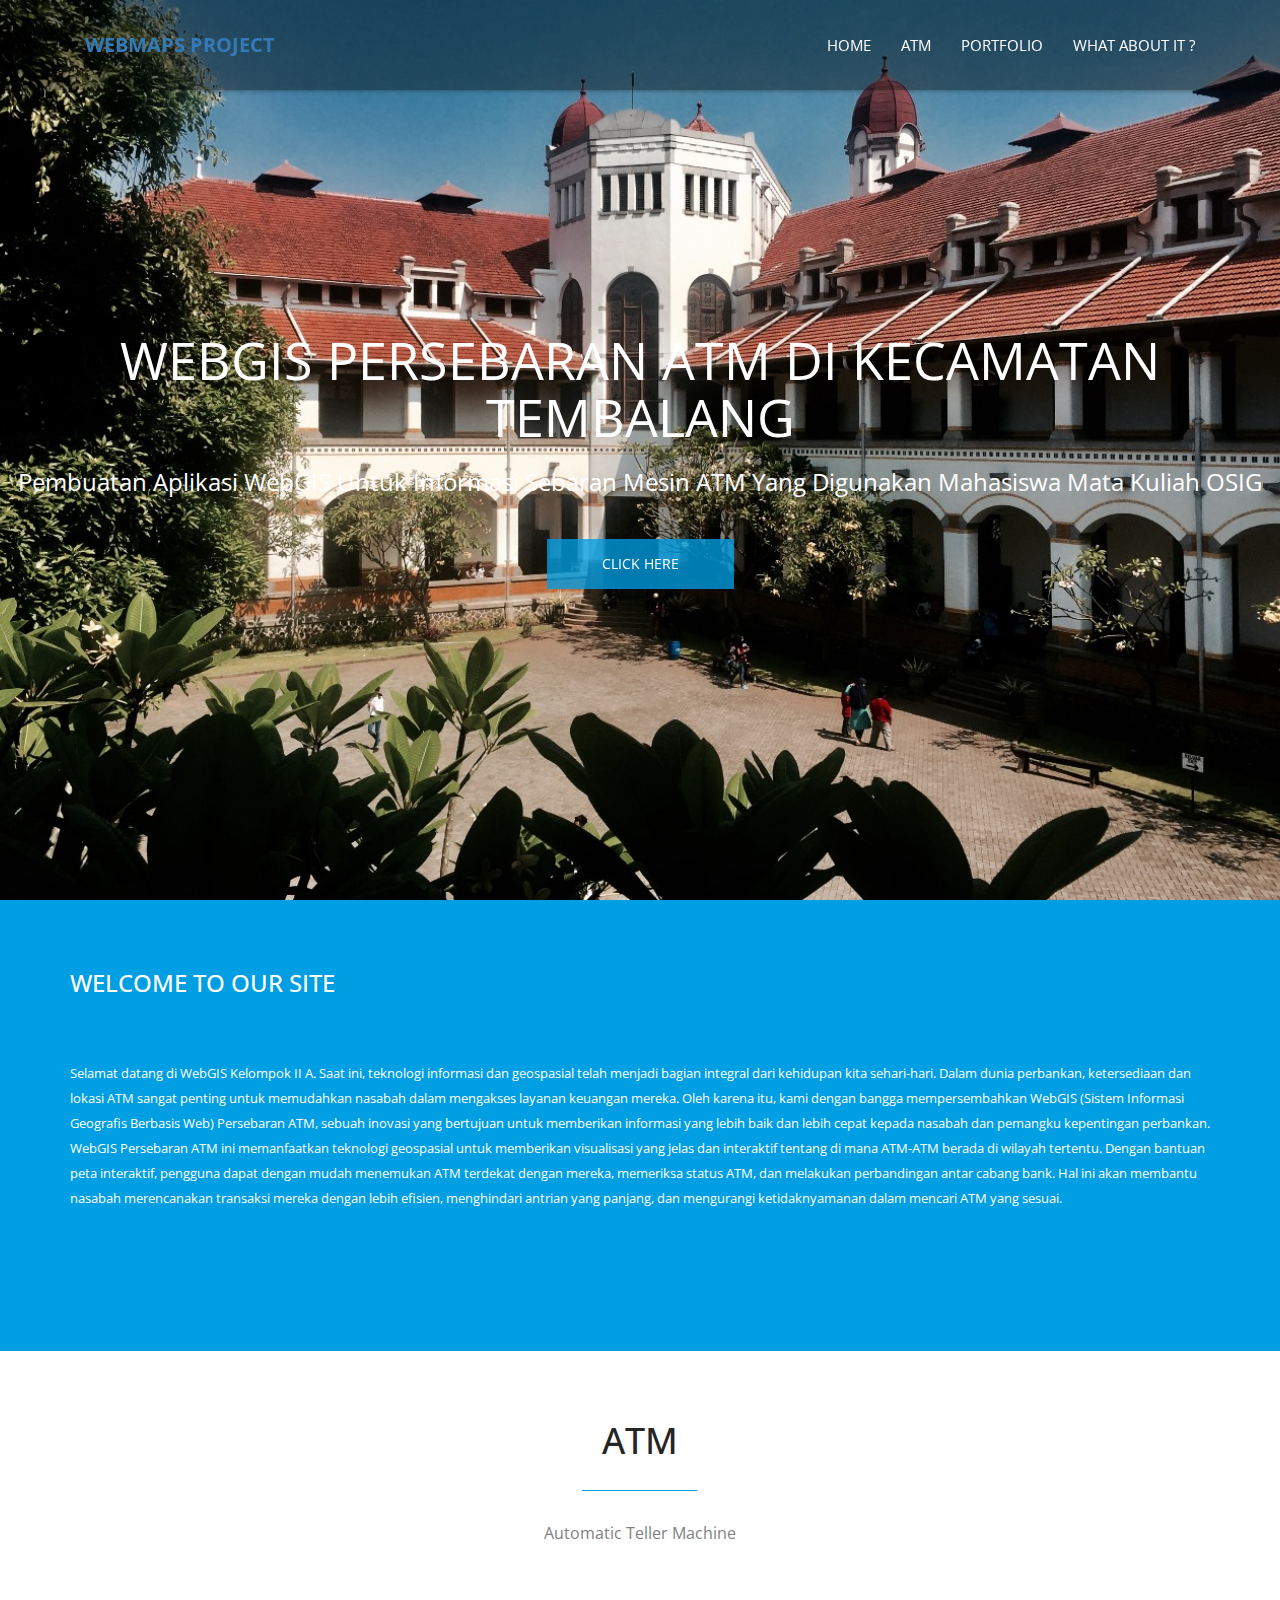
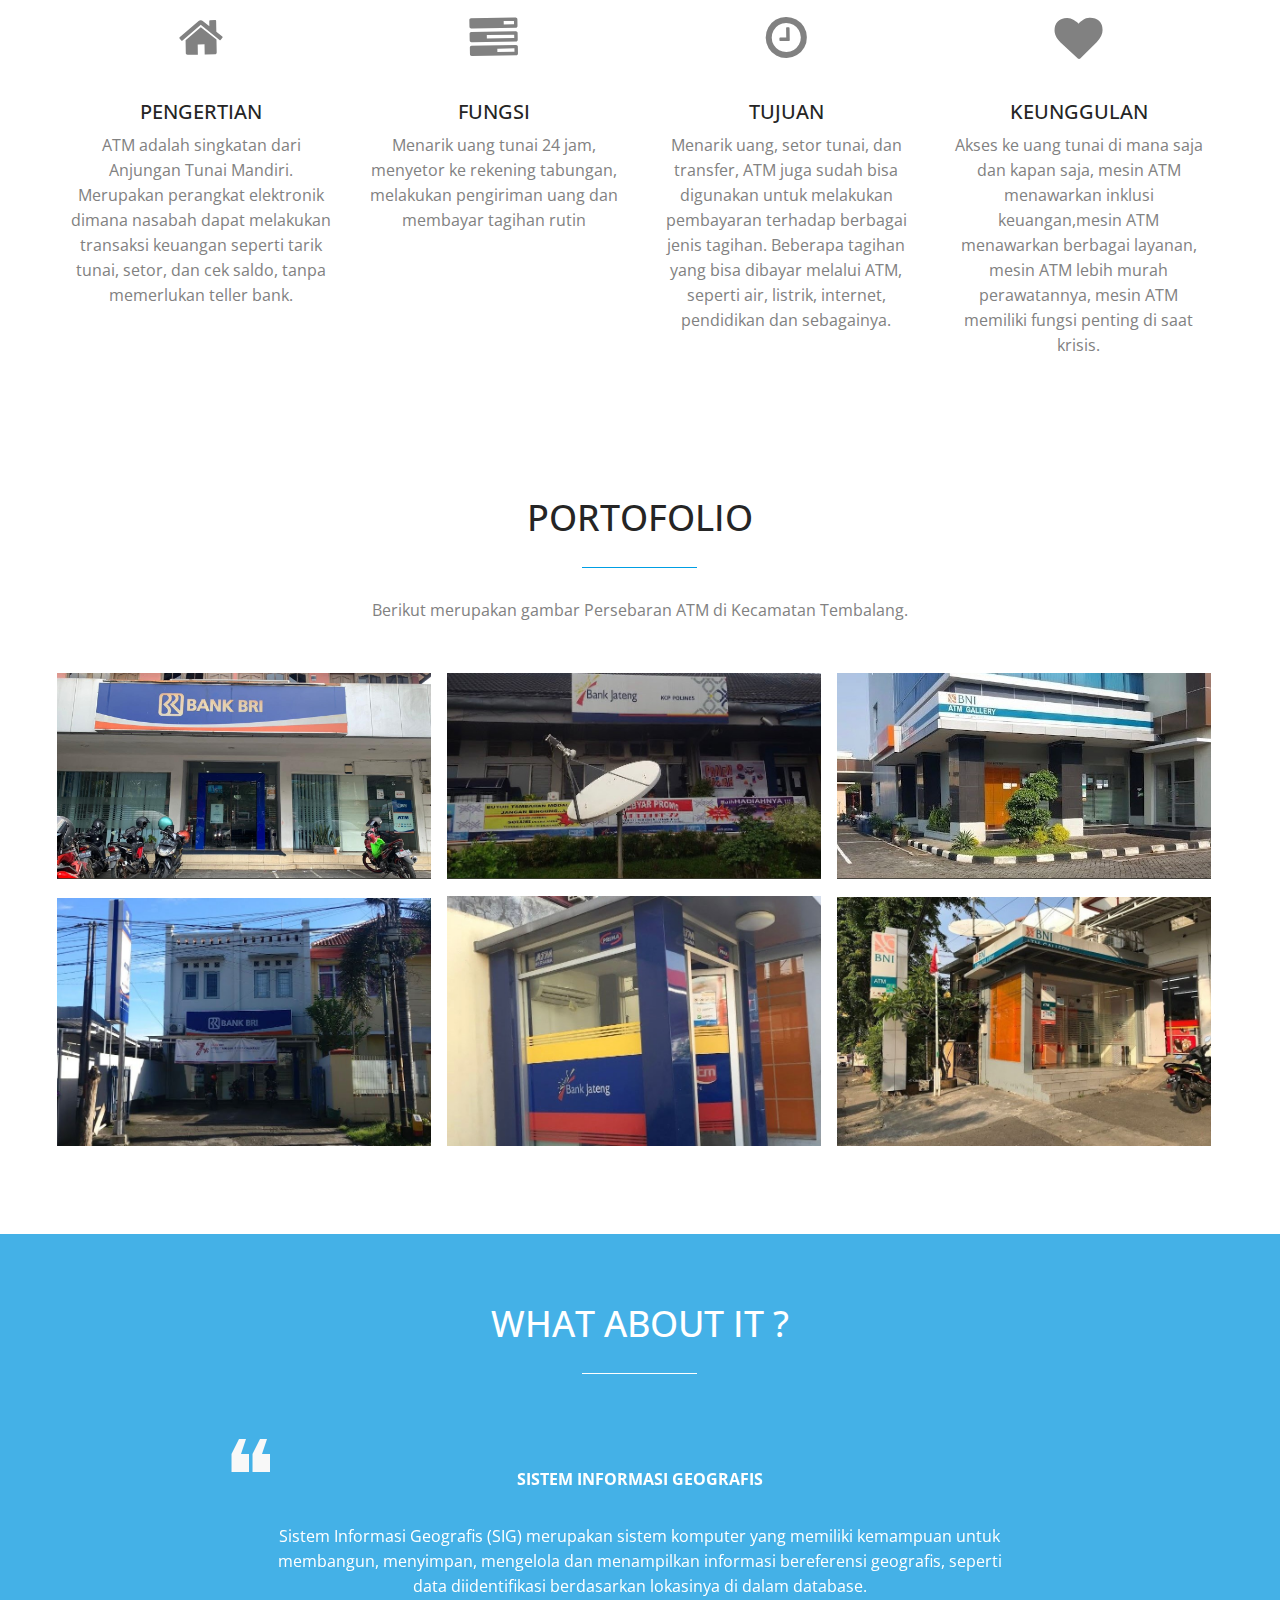
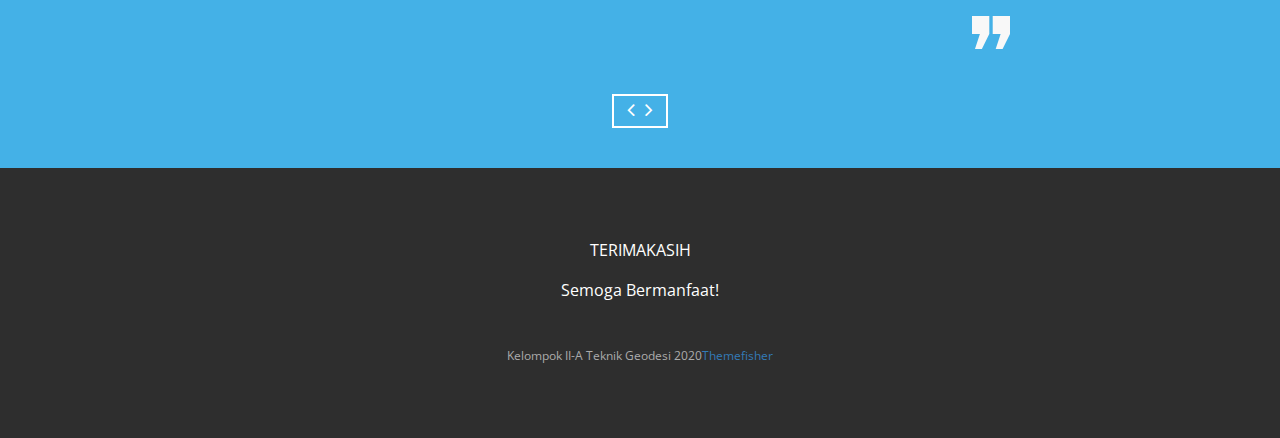
<file: landingpage/index.html>
<!DOCTYPE html>
<!--[if lt IE 7]>      <html lang="en" class="no-js lt-ie9 lt-ie8 lt-ie7"> <![endif]-->
<!--[if IE 7]>         <html lang="en" class="no-js lt-ie9 lt-ie8"> <![endif]-->
<!--[if IE 8]>         <html lang="en" class="no-js lt-ie9"> <![endif]-->
<!--[if gt IE 8]><!--> <html lang="en" class="no-js"> <!--<![endif]-->
    <head>
    	<!-- meta character set -->
        <meta charset="utf-8">
		<!-- Always force latest IE rendering engine or request Chrome Frame -->
        <meta http-equiv="X-UA-Compatible" content="IE=edge,chrome=1">
        <title>Blue One Page HTML Template</title>		
		<!-- Meta Description -->
        <meta name="description" content="Blue One Page Creative HTML5 Template">
        <meta name="keywords" content="one page, single page, onepage, responsive, parallax, creative, business, html5, css3, css3 animation">
        <meta name="author" content="Muhammad Morshed">
		
		<!-- Mobile Specific Meta -->
        <meta name="viewport" content="width=device-width, initial-scale=1">
		
		<!-- CSS
		================================================== -->
		
		<link href='http://fonts.googleapis.com/css?family=Open+Sans:400,300,700' rel='stylesheet' type='text/css'>
		
		<!-- Fontawesome Icon font -->
        <link rel="stylesheet" href="css/font-awesome.min.css">
		<!-- bootstrap.min -->
        <link rel="stylesheet" href="css/jquery.fancybox.css">
		<!-- bootstrap.min -->
        <link rel="stylesheet" href="css/bootstrap.min.css">
		<!-- bootstrap.min -->
        <link rel="stylesheet" href="css/owl.carousel.css">
		<!-- bootstrap.min -->
        <link rel="stylesheet" href="css/slit-slider.css">
		<!-- bootstrap.min -->
        <link rel="stylesheet" href="css/animate.css">
		<!-- Main Stylesheet -->
        <link rel="stylesheet" href="css/main.css">

		<!-- Modernizer Script for old Browsers -->
        <script src="js/modernizr-2.6.2.min.js"></script>

    </head>
	
    <body id="body">

		<!-- preloader -->
		<div id="preloader">
            <div class="loder-box">
            	<div class="battery"></div>
            </div>
		</div>
		<!-- end preloader -->

        <!--
        Fixed Navigation
        ==================================== -->
        <header id="navigation" class="navbar-inverse navbar-fixed-top animated-header">
            <div class="container">
                <div class="navbar-header">
                    <!-- responsive nav button -->
					<button type="button" class="navbar-toggle" data-toggle="collapse" data-target=".navbar-collapse">
						<span class="sr-only">Toggle navigation</span>
						<span class="icon-bar"></span>
						<span class="icon-bar"></span>
						<span class="icon-bar"></span>
                    </button>
					<!-- /responsive nav button -->
					
					<!-- logo -->
					<h1 class="navbar-brand">
						<a href="#body">WEBMAPS PROJECT</a>
					</h1>
					<!-- /logo -->
                </div>

				<!-- main nav -->
                <nav class="collapse navbar-collapse navbar-right" role="navigation">
                    <ul id="nav" class="nav navbar-nav">
                        <li><a href="#body">Home</a></li>
                        <li><a href="#service">ATM</a></li>
                        <li><a href="#portfolio">portfolio</a></li>
                        <li><a href="#testimonials">What About It ?</a></li>
                    </ul>
                </nav>
				<!-- /main nav -->
				
            </div>
        </header>
        <!--
        End Fixed Navigation
        ==================================== -->
		
		<main class="site-content" role="main">
		
        <!--
        Home Slider
        ==================================== -->
		
		<section id="home-slider">
            <div id="slider" class="sl-slider-wrapper">

				<div class="sl-slider">
				
					<div class="sl-slide" data-orientation="horizontal" data-slice1-rotation="-25" data-slice2-rotation="-25" data-slice1-scale="2" data-slice2-scale="2">

						<div class="bg-img bg-img-1"></div>

						<div class="slide-caption">
                            <div class="caption-content">
                                <h2 class="animated fadeInDown">WEBGIS PERSEBARAN ATM DI KECAMATAN TEMBALANG</h2>
                                <span class="animated fadeInDown">Pembuatan Aplikasi WebGIS untuk informasi sebaran mesin ATM yang digunakan mahasiswa Mata Kuliah OSIG</span>
                                <a href="../leaflet_app/index.html" class="btn btn-blue btn-effect">Click Here</a>
                            </div>
                        </div>
						
					</div>
					
					<div class="sl-slide" data-orientation="vertical" data-slice1-rotation="10" data-slice2-rotation="-15" data-slice1-scale="1.5" data-slice2-scale="1.5">
					
						<div class="bg-img bg-img-2"></div>
						<div class="slide-caption">
                            <div class="caption-content">
                                <h2>BLUE Onepage HTML5 Template</h2>
                                <span>Clean and Professional one page Template</span>
                                <a href="#" class="btn btn-blue btn-effect">Join US</a>
                            </div>
                        </div>
						
					</div>
					
					<div class="sl-slide" data-orientation="horizontal" data-slice1-rotation="3" data-slice2-rotation="3" data-slice1-scale="2" data-slice2-scale="1">
						
						<div class="bg-img bg-img-3"></div>
						<div class="slide-caption">
                            <div class="caption-content">
                                <h2>BLUE Onepage HTML5 Template</h2>
                                <span>Clean and Professional one page Template</span>
                                <a href="#" class="btn btn-blue btn-effect">Join US</a>
                            </div>
                        </div>

					</div>

				</div><!-- /sl-slider -->

                <!-- 
                <nav id="nav-arrows" class="nav-arrows">
                    <span class="nav-arrow-prev">Previous</span>
                    <span class="nav-arrow-next">Next</span>
                </nav>
                -->
                
                

				<nav id="nav-dots" class="nav-dots visible-xs visible-sm hidden-md hidden-lg">
					<span class="nav-dot-current"></span>
					<span></span>
					<span></span>
				</nav>

			</div><!-- /slider-wrapper -->
		</section>
		
        <!--
        End Home SliderEnd
        ==================================== -->
			
			<!-- about section -->
			<section id="about" >
				<div class="container">
							<div class="welcome-block">
								<h3>Welcome To Our Site</h3>								
						     	 <div class="message-body">
						       		<p>Selamat datang di WebGIS Kelompok II A. 
									
									Saat ini, teknologi informasi dan geospasial telah menjadi bagian integral dari kehidupan kita sehari-hari. Dalam dunia perbankan, ketersediaan dan lokasi ATM sangat penting untuk memudahkan nasabah dalam mengakses layanan keuangan mereka. Oleh karena itu, kami dengan bangga mempersembahkan WebGIS (Sistem Informasi Geografis Berbasis Web) Persebaran ATM, sebuah inovasi yang bertujuan untuk memberikan informasi yang lebih baik dan lebih cepat kepada nasabah dan pemangku kepentingan perbankan. WebGIS Persebaran ATM ini memanfaatkan teknologi geospasial untuk memberikan visualisasi yang jelas dan interaktif tentang di mana ATM-ATM berada di wilayah tertentu. Dengan bantuan peta interaktif, pengguna dapat dengan mudah menemukan ATM terdekat dengan mereka, memeriksa status ATM, dan melakukan perbandingan antar cabang bank. Hal ini akan membantu nasabah merencanakan transaksi mereka dengan lebih efisien, menghindari antrian yang panjang, dan mengurangi ketidaknyamanan dalam mencari ATM yang sesuai. </p>
						     	 </div>
						    </div>
					</div>
				</div>
			</section>
			<!-- end about section -->
			
			
			<!-- Service section -->
			<section id="service">
				<div class="container">
					<div class="row">
					
						<div class="sec-title text-center">
							<h2 class="wow animated bounceInLeft">ATM</h2>
							<p class="wow animated bounceInRight">Automatic Teller Machine</p>
						</div>
						
						<div class="col-md-3 col-sm-6 col-xs-12 text-center wow animated zoomIn">
							<div class="service-item">
								<div class="service-icon">
									<i class="fa fa-home fa-3x"></i>
								</div>
								<h3>Pengertian</h3>
								<p>ATM adalah singkatan dari Anjungan Tunai Mandiri. 
Merupakan perangkat elektronik dimana nasabah dapat melakukan transaksi keuangan seperti tarik tunai, setor, dan cek saldo, tanpa memerlukan teller bank.</p>
							</div>
						</div>
					
						<div class="col-md-3 col-sm-6 col-xs-12 text-center wow animated zoomIn" data-wow-delay="0.3s">
							<div class="service-item">
								<div class="service-icon">
									<i class="fa fa-tasks fa-3x"></i>
								</div>
								<h3>Fungsi</h3>
								<p>Menarik uang tunai 24 jam, menyetor ke rekening tabungan, melakukan pengiriman uang dan membayar tagihan rutin </p>
							</div>
						</div>
					
						<div class="col-md-3 col-sm-6 col-xs-12 text-center wow animated zoomIn" data-wow-delay="0.6s">
							<div class="service-item">
								<div class="service-icon">
									<i class="fa fa-clock-o fa-3x"></i>
								</div>
								<h3>Tujuan</h3>
								<p>Menarik uang, setor tunai, dan transfer, ATM juga sudah bisa digunakan untuk melakukan pembayaran terhadap berbagai jenis tagihan. Beberapa tagihan yang bisa dibayar melalui ATM, seperti air, listrik, internet, pendidikan dan sebagainya. </p>
							</div>
						</div>
					
						<div class="col-md-3 col-sm-6 col-xs-12 text-center wow animated zoomIn" data-wow-delay="0.9s">
							<div class="service-item">
								<div class="service-icon">
									<i class="fa fa-heart fa-3x"></i>
								</div>
								
								<h3>Keunggulan</h3>
								<p>Akses ke uang tunai di mana saja dan kapan saja, mesin ATM menawarkan inklusi keuangan,mesin ATM menawarkan berbagai layanan, mesin ATM lebih murah perawatannya, mesin ATM memiliki fungsi penting di saat krisis. </p>							
							</div>
						</div>
						
					</div>
				</div>
			</section>
			<!-- end Service section -->
			
			<!-- portfolio section -->
			<section id="portfolio">
				<div class="container">
					<div class="row">
					
						<div class="sec-title text-center wow animated fadeInDown">
							<h2>Portofolio</h2>
							<p>Berikut merupakan gambar Persebaran ATM di Kecamatan Tembalang.</p>
						</div>
						

						<ul class="project-wrapper wow animated fadeInUp">
							<li class="portfolio-item">
								<img src="img/portfolio/BRI.jpeg" class="img-responsive" alt="Lorem ipsum dolor sit amet, consectetur adipiscing elit, sed do eiusmod tempor incididunt ut labore et dolore magna aliqua. Ut enim ad minim veniam, quis nostrud exercitation ullamco laboris nisi ut aliquip ex ea commodo consequat">
								<figcaption class="mask">
									<h3>ATM BRI</h3>
									<p>Jl. Prof. Sudarto No.9, Tembalang, Kec. Tembalang, Kota Semarang, Jawa Tengah</p>
								</figcaption>
								<ul class="external">
									<li><a class="fancybox" title="Araund The world" data-fancybox-group="works" href="img/portfolio/item.jpg"><i class="fa fa-search"></i></a></li>
									<li><a href=""><i class="fa fa-link"></i></a></li>
								</ul>
							</li>
							
							<li class="portfolio-item">
								<img src="img/portfolio/BANK JATENG.jpeg" class="img-responsive" alt="Lorem Ipsum is simply dummy text of the printing and typesetting ndustry. ">
								<figcaption class="mask">
									<h3>ATM BANK JATENG</h3>
									<p>Jl. Galang Sewu Raya, Tembalang, Kec. Tembalang, Kota Semarang, Jawa Tengah<</p>
								</figcaption>
								<ul class="external">
									<li><a class="fancybox" title="Wall street" href="img/slider/banner.jpg" data-fancybox-group="works" ><i class="fa fa-search"></i></a></li>
									<li><a href=""><i class="fa fa-link"></i></a></li>
								</ul>
							</li>
							
							<li class="portfolio-item">
								<img src="img/portfolio/BNI.jpeg" class="img-responsive" alt="Lorem Ipsum is simply dummy text of the printing and typesetting ndustry. ">
								<figcaption class="mask">
									<h3>ATM BNI</h3>
									<p>ICT Center Undip, Tembalang, Kec. Tembalang, Kota Semarang, Jawa Tengah</p>
								</figcaption>
								<ul class="external">
									<li><a class="fancybox" title="Behind The world" data-fancybox-group="works" href="img/portfolio/item3.jpg"><i class="fa fa-search"></i></a></li>
									<li><a href=""><i class="fa fa-link"></i></a></li>
								</ul>
							</li>
							
							<li class="portfolio-item">
								<img src="img/portfolio/BRI2.jpeg" class="img-responsive" alt="Lorem Ipsum is simply dummy text of the printing and typesetting ndustry.">
								<figcaption class="mask">
									<h3>ATM BRI</h3>
									<p>Jl. Banjarsari, No.25, Tembalang, Kec. Tembalang, Kota Semarang, Jawa Tengah</p>
								</figcaption>
								<ul class="external">
									<li><a class="fancybox" title="Wall street 4" data-fancybox-group="works" href="img/portfolio/item4.jpg"><i class="fa fa-search"></i></a></li>
									<li><a href=""><i class="fa fa-link"></i></a></li>
								</ul>
							</li>
							
							<li class="portfolio-item">
								<img src="img/portfolio/BANK JATENG2.jpeg" class="img-responsive" alt="Lorem Ipsum is simply dummy text of the printing and typesetting ndustry. ">
								<figcaption class="mask">
									<h3>ATM BANK JATENG</h3>
									<p>Jl. Ngesrep Timur.V,Sumurboto,Kec. Banyumanik,Kota Semarang,Jawa Tengah</p>
								</figcaption>
								<ul class="external">
									<li><a class="fancybox" title="Wall street 5" data-fancybox-group="works" href="img/portfolio/item5.jpg"><i class="fa fa-search"></i></a></li>
									<li><a href=""><i class="fa fa-link"></i></a></li>
								</ul>
							</li>
							
							<li class="portfolio-item">
								<img src="img/portfolio/BNI2.jpeg" class="img-responsive" alt="Lorem Ipsum is simply dummy text of the printing and typesetting ndustry. ">
								<figcaption class="mask">
									<h3>ATM BNI</h3>
									<p>Jl. Sirojudin, Tembalang, Kec. Tembalang, Kota Semarang, Jawa Tengah</p>
								</figcaption>
								<ul class="external">
									<li><a class="fancybox" title="Wall street 6" data-fancybox-group="works" href="img/portfolio/item6.jpg"><i class="fa fa-search"></i></a></li>
									<li><a href=""><i class="fa fa-link"></i></a></li>
								</ul>
							</li>
						</ul>
						
					</div>
				</div>
			</section>
			<!-- end portfolio section -->
			
			<!-- Testimonial section -->
			<section id="testimonials" class="parallax">
				<div class="overlay">
					<div class="container">
						<div class="row">
						
							<div class="sec-title text-center white wow animated fadeInDown">
								<h2>What About It ?</h2>
							</div>
							
							<div id="testimonial" class=" wow animated fadeInUp">
								<div class="testimonial-item text-center">
									<div class="clearfix">
										<span>Sistem Informasi Geografis</span>
										<p>Sistem Informasi Geografis (SIG) merupakan sistem komputer yang memiliki kemampuan untuk membangun, menyimpan, mengelola dan menampilkan informasi bereferensi geografis, seperti data diidentifikasi berdasarkan lokasinya di dalam database.</p>
									</div>
								</div>
								<div class="testimonial-item text-center">
									<div class="clearfix">
										<span>Latar Belakang</span>
										<p>Salah satu contoh permasalahan yang dapat diselesaikan dengan SIG yaitu pembuatan peta persebaran lokasi ATM. Pada zaman sekarang ini, ATM sangat erat kaitannya dengan kehidupan kita sehari-hari. Khususnya bagi mahasiswa, penggunaan ATM sangat berperan penting dalam menunjang proses perkuliahan mahasiswa.</p>
									</div>
								</div>
								<div class="testimonial-item text-center">
									<div class="clearfix">
										<span>Tujuan</span>
										<p>mengetahui dimana saja ATM yang tersebar di Kecamatan Tembalang, WebGIS ini juga dapat memberikan informasi mengenai fasilitas apa saja yang ada pada ATM tersebut mulai dari metode apa saja yang bisa ditawarkan yaitu setor tunai/tarik tunai, nominal uang yang dapat di tarik dan setor tunai, ketersediaan cctv, ac dan juga tukang parkir.</p>
									</div>
								</div>
							</div>
						
						</div>
					</div>
				</div>
			</section>
			<!-- end Testimonial section -->
		
		</main>
		
		<footer id="footer">
			<div class="container">
				<div class="row text-center">
					<div class="footer-content">
						<div class="wow animated fadeInDown">
							<p>Terimakasih</p>
							<p>Semoga Bermanfaat!</p>
						</div>

						<p>Kelompok II-A Teknik Geodesi 2020<a href="http://www.themefisher.com">Themefisher</a> </p>
					</div>
				</div>
			</div>
		</footer>
		
		<!-- Essential jQuery Plugins
		================================================== -->
		<!-- Main jQuery -->
        <script src="js/jquery-1.11.1.min.js"></script>
		<!-- Twitter Bootstrap -->
        <script src="js/bootstrap.min.js"></script>
		<!-- Single Page Nav -->
        <script src="js/jquery.singlePageNav.min.js"></script>
		<!-- jquery.fancybox.pack -->
        <script src="js/jquery.fancybox.pack.js"></script>
		<!-- Google Map API -->
		<script src="http://maps.google.com/maps/api/js?sensor=false"></script>
		<!-- Owl Carousel -->
        <script src="js/owl.carousel.min.js"></script>
        <!-- jquery easing -->
        <script src="js/jquery.easing.min.js"></script>
        <!-- Fullscreen slider -->
        <script src="js/jquery.slitslider.js"></script>
        <script src="js/jquery.ba-cond.min.js"></script>
		<!-- onscroll animation -->
        <script src="js/wow.min.js"></script>
		<!-- Custom Functions -->
        <script src="js/main.js"></script>
    </body>
</html>
</file>
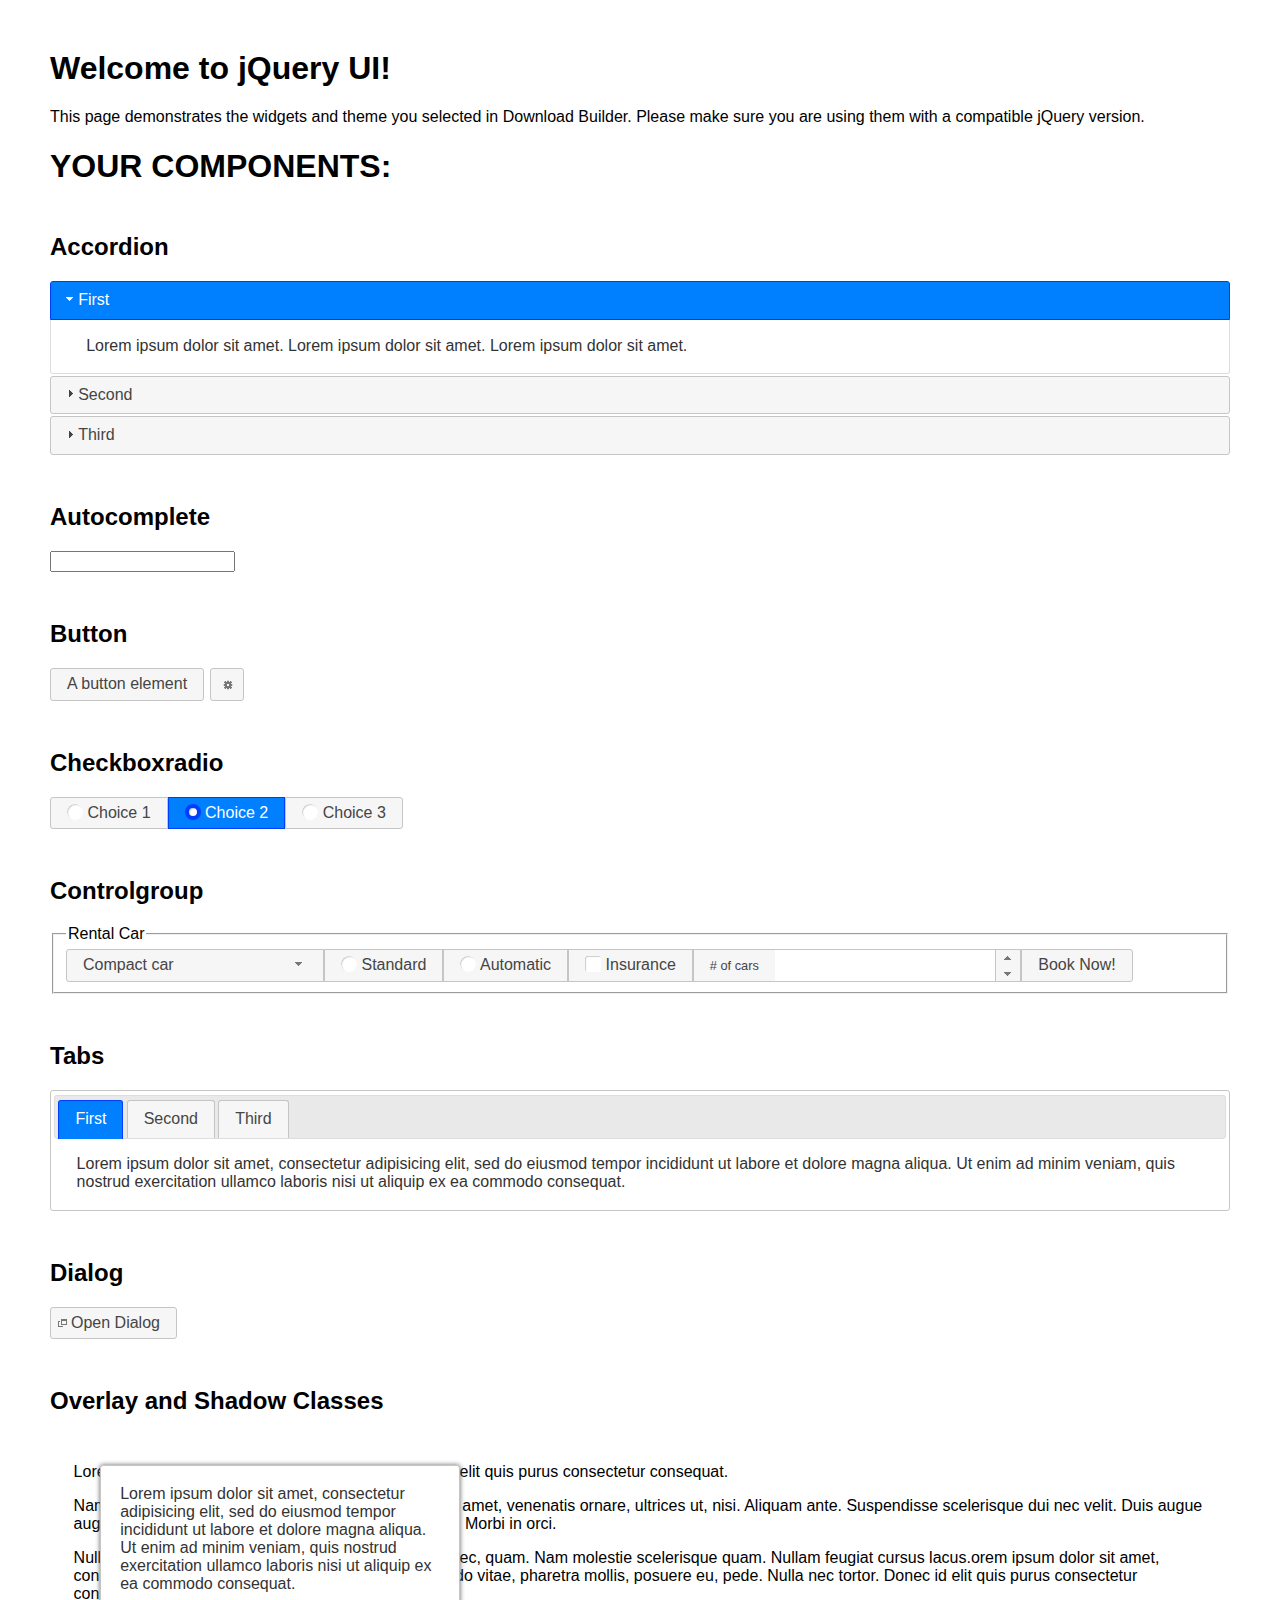
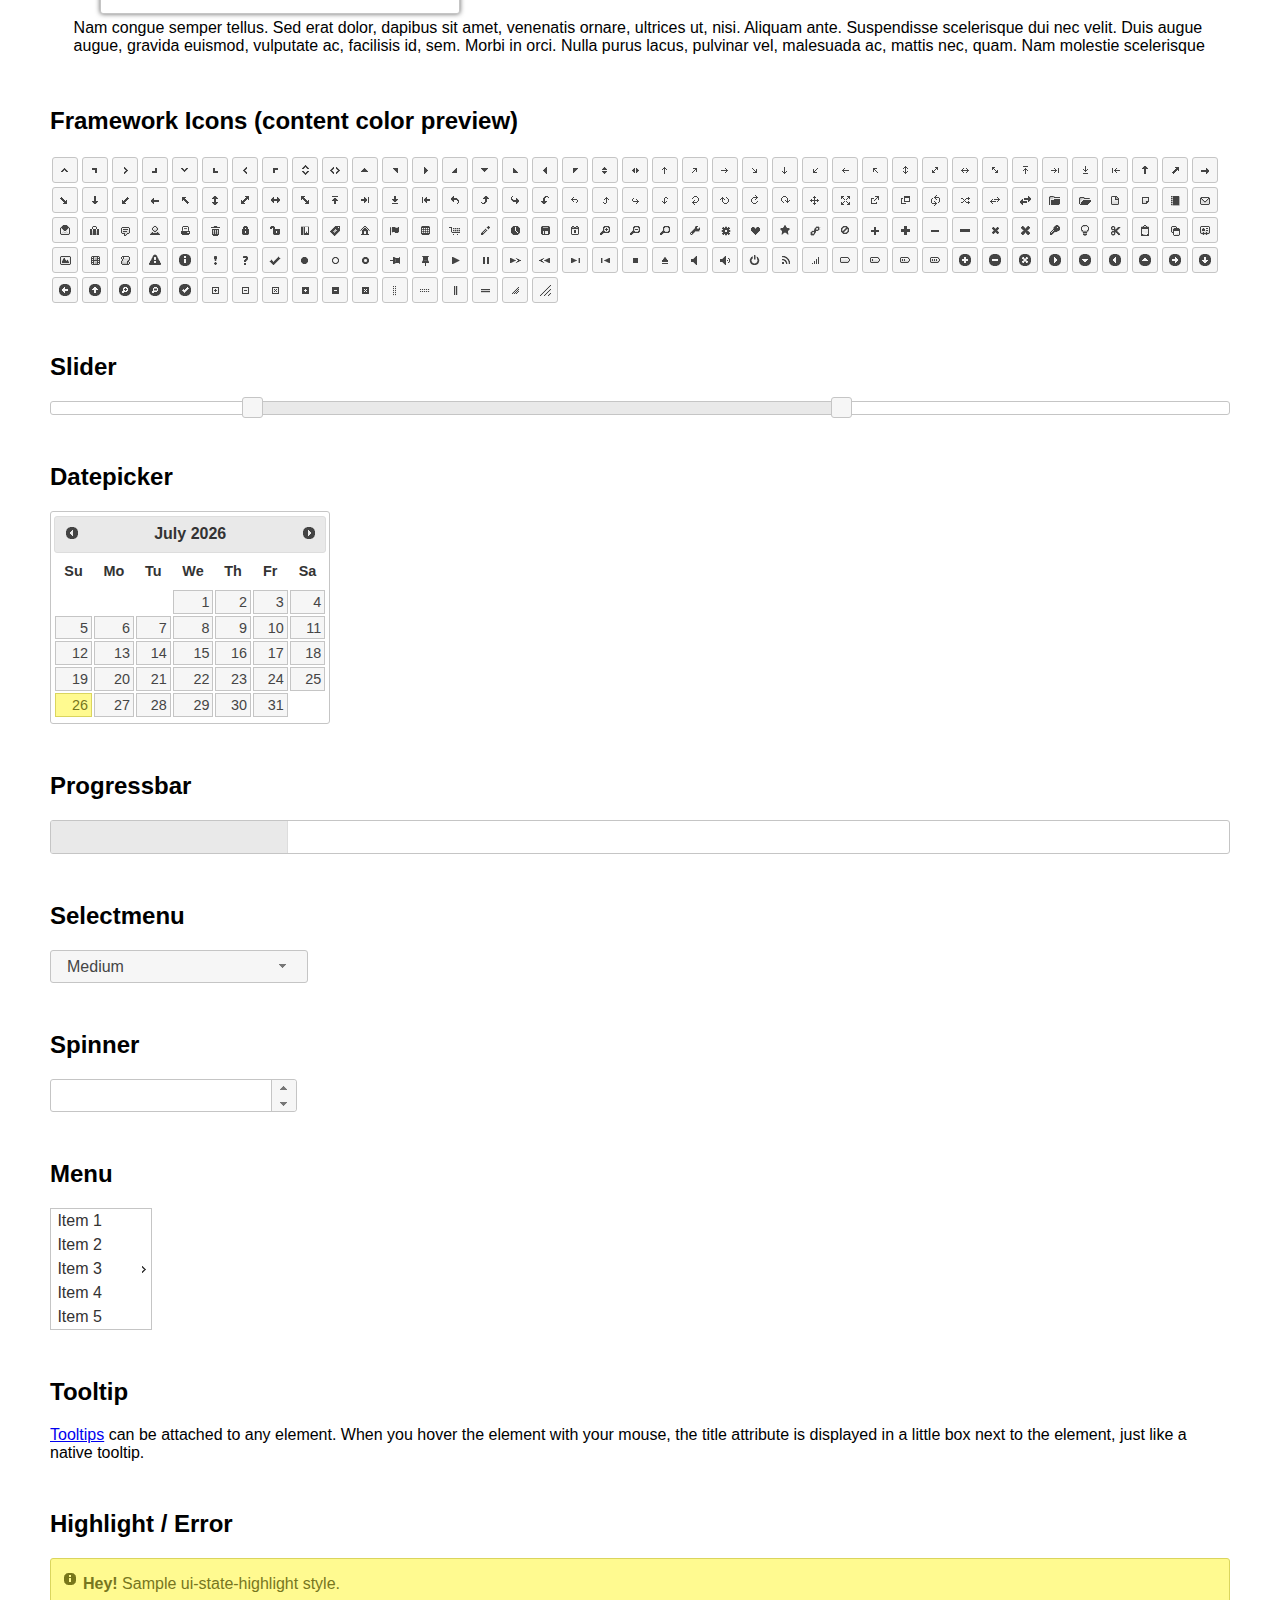
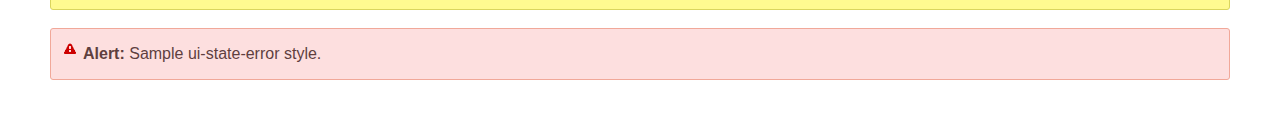
<file: leaflet_app/libs/jquery-ui-1.12.1/index.html>
<!doctype html>
<html lang="us">
<head>
	<meta charset="utf-8">
	<title>jQuery UI Example Page</title>
	<link href="jquery-ui.css" rel="stylesheet">
	<style>
	body{
		font-family: "Trebuchet MS", sans-serif;
		margin: 50px;
	}
	.demoHeaders {
		margin-top: 2em;
	}
	#dialog-link {
		padding: .4em 1em .4em 20px;
		text-decoration: none;
		position: relative;
	}
	#dialog-link span.ui-icon {
		margin: 0 5px 0 0;
		position: absolute;
		left: .2em;
		top: 50%;
		margin-top: -8px;
	}
	#icons {
		margin: 0;
		padding: 0;
	}
	#icons li {
		margin: 2px;
		position: relative;
		padding: 4px 0;
		cursor: pointer;
		float: left;
		list-style: none;
	}
	#icons span.ui-icon {
		float: left;
		margin: 0 4px;
	}
	.fakewindowcontain .ui-widget-overlay {
		position: absolute;
	}
	select {
		width: 200px;
	}
	</style>
</head>
<body>

<h1>Welcome to jQuery UI!</h1>

<div class="ui-widget">
	<p>This page demonstrates the widgets and theme you selected in Download Builder. Please make sure you are using them with a compatible jQuery version.</p>
</div>

<h1>YOUR COMPONENTS:</h1>


<!-- Accordion -->
<h2 class="demoHeaders">Accordion</h2>
<div id="accordion">
	<h3>First</h3>
	<div>Lorem ipsum dolor sit amet. Lorem ipsum dolor sit amet. Lorem ipsum dolor sit amet.</div>
	<h3>Second</h3>
	<div>Phasellus mattis tincidunt nibh.</div>
	<h3>Third</h3>
	<div>Nam dui erat, auctor a, dignissim quis.</div>
</div>



<!-- Autocomplete -->
<h2 class="demoHeaders">Autocomplete</h2>
<div>
	<input id="autocomplete" title="type &quot;a&quot;">
</div>



<!-- Button -->
<h2 class="demoHeaders">Button</h2>
<button id="button">A button element</button>
<button id="button-icon">An icon-only button</button>



<!-- Checkboxradio -->
<h2 class="demoHeaders">Checkboxradio</h2>
<form style="margin-top: 1em;">
	<div id="radioset">
		<input type="radio" id="radio1" name="radio"><label for="radio1">Choice 1</label>
		<input type="radio" id="radio2" name="radio" checked="checked"><label for="radio2">Choice 2</label>
		<input type="radio" id="radio3" name="radio"><label for="radio3">Choice 3</label>
	</div>
</form>



<!-- Controlgroup -->
<h2 class="demoHeaders">Controlgroup</h2>
<fieldset>
	<legend>Rental Car</legend>
	<div id="controlgroup">
		<select id="car-type">
			<option>Compact car</option>
			<option>Midsize car</option>
			<option>Full size car</option>
			<option>SUV</option>
			<option>Luxury</option>
			<option>Truck</option>
			<option>Van</option>
		</select>
		<label for="transmission-standard">Standard</label>
		<input type="radio" name="transmission" id="transmission-standard">
		<label for="transmission-automatic">Automatic</label>
		<input type="radio" name="transmission" id="transmission-automatic">
		<label for="insurance">Insurance</label>
		<input type="checkbox" name="insurance" id="insurance">
		<label for="horizontal-spinner" class="ui-controlgroup-label"># of cars</label>
		<input id="horizontal-spinner" class="ui-spinner-input">
		<button>Book Now!</button>
	</div>
</fieldset>



<!-- Tabs -->
<h2 class="demoHeaders">Tabs</h2>
<div id="tabs">
	<ul>
		<li><a href="#tabs-1">First</a></li>
		<li><a href="#tabs-2">Second</a></li>
		<li><a href="#tabs-3">Third</a></li>
	</ul>
	<div id="tabs-1">Lorem ipsum dolor sit amet, consectetur adipisicing elit, sed do eiusmod tempor incididunt ut labore et dolore magna aliqua. Ut enim ad minim veniam, quis nostrud exercitation ullamco laboris nisi ut aliquip ex ea commodo consequat.</div>
	<div id="tabs-2">Phasellus mattis tincidunt nibh. Cras orci urna, blandit id, pretium vel, aliquet ornare, felis. Maecenas scelerisque sem non nisl. Fusce sed lorem in enim dictum bibendum.</div>
	<div id="tabs-3">Nam dui erat, auctor a, dignissim quis, sollicitudin eu, felis. Pellentesque nisi urna, interdum eget, sagittis et, consequat vestibulum, lacus. Mauris porttitor ullamcorper augue.</div>
</div>



<h2 class="demoHeaders">Dialog</h2>
<p>
	<button id="dialog-link" class="ui-button ui-corner-all ui-widget">
		<span class="ui-icon ui-icon-newwin"></span>Open Dialog
	</button>
</p>

<h2 class="demoHeaders">Overlay and Shadow Classes</h2>
<div style="position: relative; width: 96%; height: 200px; padding:1% 2%; overflow:hidden;" class="fakewindowcontain">
	<p>Lorem ipsum dolor sit amet,  Nulla nec tortor. Donec id elit quis purus consectetur consequat. </p><p>Nam congue semper tellus. Sed erat dolor, dapibus sit amet, venenatis ornare, ultrices ut, nisi. Aliquam ante. Suspendisse scelerisque dui nec velit. Duis augue augue, gravida euismod, vulputate ac, facilisis id, sem. Morbi in orci. </p><p>Nulla purus lacus, pulvinar vel, malesuada ac, mattis nec, quam. Nam molestie scelerisque quam. Nullam feugiat cursus lacus.orem ipsum dolor sit amet, consectetur adipiscing elit. Donec libero risus, commodo vitae, pharetra mollis, posuere eu, pede. Nulla nec tortor. Donec id elit quis purus consectetur consequat. </p><p>Nam congue semper tellus. Sed erat dolor, dapibus sit amet, venenatis ornare, ultrices ut, nisi. Aliquam ante. Suspendisse scelerisque dui nec velit. Duis augue augue, gravida euismod, vulputate ac, facilisis id, sem. Morbi in orci. Nulla purus lacus, pulvinar vel, malesuada ac, mattis nec, quam. Nam molestie scelerisque quam. </p><p>Nullam feugiat cursus lacus.orem ipsum dolor sit amet, consectetur adipiscing elit. Donec libero risus, commodo vitae, pharetra mollis, posuere eu, pede. Nulla nec tortor. Donec id elit quis purus consectetur consequat. Nam congue semper tellus. Sed erat dolor, dapibus sit amet, venenatis ornare, ultrices ut, nisi. Aliquam ante. </p><p>Suspendisse scelerisque dui nec velit. Duis augue augue, gravida euismod, vulputate ac, facilisis id, sem. Morbi in orci. Nulla purus lacus, pulvinar vel, malesuada ac, mattis nec, quam. Nam molestie scelerisque quam. Nullam feugiat cursus lacus.orem ipsum dolor sit amet, consectetur adipiscing elit. Donec libero risus, commodo vitae, pharetra mollis, posuere eu, pede. Nulla nec tortor. Donec id elit quis purus consectetur consequat. Nam congue semper tellus. Sed erat dolor, dapibus sit amet, venenatis ornare, ultrices ut, nisi. </p>

	<!-- ui-dialog -->
	<div class="ui-widget-overlay ui-front"></div>
	<div style="position: absolute; width: 320px; left: 50px; top: 30px; padding: 1.2em" class="ui-widget ui-front ui-widget-content ui-corner-all ui-widget-shadow">
		Lorem ipsum dolor sit amet, consectetur adipisicing elit, sed do eiusmod tempor incididunt ut labore et dolore magna aliqua. Ut enim ad minim veniam, quis nostrud exercitation ullamco laboris nisi ut aliquip ex ea commodo consequat.
	</div>

</div>

<!-- ui-dialog -->
<div id="dialog" title="Dialog Title">
	<p>Lorem ipsum dolor sit amet, consectetur adipisicing elit, sed do eiusmod tempor incididunt ut labore et dolore magna aliqua. Ut enim ad minim veniam, quis nostrud exercitation ullamco laboris nisi ut aliquip ex ea commodo consequat.</p>
</div>



<h2 class="demoHeaders">Framework Icons (content color preview)</h2>
<ul id="icons" class="ui-widget ui-helper-clearfix">
	<li class="ui-state-default ui-corner-all" title=".ui-icon-caret-1-n"><span class="ui-icon ui-icon-caret-1-n"></span></li>
	<li class="ui-state-default ui-corner-all" title=".ui-icon-caret-1-ne"><span class="ui-icon ui-icon-caret-1-ne"></span></li>
	<li class="ui-state-default ui-corner-all" title=".ui-icon-caret-1-e"><span class="ui-icon ui-icon-caret-1-e"></span></li>
	<li class="ui-state-default ui-corner-all" title=".ui-icon-caret-1-se"><span class="ui-icon ui-icon-caret-1-se"></span></li>
	<li class="ui-state-default ui-corner-all" title=".ui-icon-caret-1-s"><span class="ui-icon ui-icon-caret-1-s"></span></li>
	<li class="ui-state-default ui-corner-all" title=".ui-icon-caret-1-sw"><span class="ui-icon ui-icon-caret-1-sw"></span></li>
	<li class="ui-state-default ui-corner-all" title=".ui-icon-caret-1-w"><span class="ui-icon ui-icon-caret-1-w"></span></li>
	<li class="ui-state-default ui-corner-all" title=".ui-icon-caret-1-nw"><span class="ui-icon ui-icon-caret-1-nw"></span></li>
	<li class="ui-state-default ui-corner-all" title=".ui-icon-caret-2-n-s"><span class="ui-icon ui-icon-caret-2-n-s"></span></li>
	<li class="ui-state-default ui-corner-all" title=".ui-icon-caret-2-e-w"><span class="ui-icon ui-icon-caret-2-e-w"></span></li>
	<li class="ui-state-default ui-corner-all" title=".ui-icon-triangle-1-n"><span class="ui-icon ui-icon-triangle-1-n"></span></li>
	<li class="ui-state-default ui-corner-all" title=".ui-icon-triangle-1-ne"><span class="ui-icon ui-icon-triangle-1-ne"></span></li>
	<li class="ui-state-default ui-corner-all" title=".ui-icon-triangle-1-e"><span class="ui-icon ui-icon-triangle-1-e"></span></li>
	<li class="ui-state-default ui-corner-all" title=".ui-icon-triangle-1-se"><span class="ui-icon ui-icon-triangle-1-se"></span></li>
	<li class="ui-state-default ui-corner-all" title=".ui-icon-triangle-1-s"><span class="ui-icon ui-icon-triangle-1-s"></span></li>
	<li class="ui-state-default ui-corner-all" title=".ui-icon-triangle-1-sw"><span class="ui-icon ui-icon-triangle-1-sw"></span></li>
	<li class="ui-state-default ui-corner-all" title=".ui-icon-triangle-1-w"><span class="ui-icon ui-icon-triangle-1-w"></span></li>
	<li class="ui-state-default ui-corner-all" title=".ui-icon-triangle-1-nw"><span class="ui-icon ui-icon-triangle-1-nw"></span></li>
	<li class="ui-state-default ui-corner-all" title=".ui-icon-triangle-2-n-s"><span class="ui-icon ui-icon-triangle-2-n-s"></span></li>
	<li class="ui-state-default ui-corner-all" title=".ui-icon-triangle-2-e-w"><span class="ui-icon ui-icon-triangle-2-e-w"></span></li>
	<li class="ui-state-default ui-corner-all" title=".ui-icon-arrow-1-n"><span class="ui-icon ui-icon-arrow-1-n"></span></li>
	<li class="ui-state-default ui-corner-all" title=".ui-icon-arrow-1-ne"><span class="ui-icon ui-icon-arrow-1-ne"></span></li>
	<li class="ui-state-default ui-corner-all" title=".ui-icon-arrow-1-e"><span class="ui-icon ui-icon-arrow-1-e"></span></li>
	<li class="ui-state-default ui-corner-all" title=".ui-icon-arrow-1-se"><span class="ui-icon ui-icon-arrow-1-se"></span></li>
	<li class="ui-state-default ui-corner-all" title=".ui-icon-arrow-1-s"><span class="ui-icon ui-icon-arrow-1-s"></span></li>
	<li class="ui-state-default ui-corner-all" title=".ui-icon-arrow-1-sw"><span class="ui-icon ui-icon-arrow-1-sw"></span></li>
	<li class="ui-state-default ui-corner-all" title=".ui-icon-arrow-1-w"><span class="ui-icon ui-icon-arrow-1-w"></span></li>
	<li class="ui-state-default ui-corner-all" title=".ui-icon-arrow-1-nw"><span class="ui-icon ui-icon-arrow-1-nw"></span></li>
	<li class="ui-state-default ui-corner-all" title=".ui-icon-arrow-2-n-s"><span class="ui-icon ui-icon-arrow-2-n-s"></span></li>
	<li class="ui-state-default ui-corner-all" title=".ui-icon-arrow-2-ne-sw"><span class="ui-icon ui-icon-arrow-2-ne-sw"></span></li>
	<li class="ui-state-default ui-corner-all" title=".ui-icon-arrow-2-e-w"><span class="ui-icon ui-icon-arrow-2-e-w"></span></li>
	<li class="ui-state-default ui-corner-all" title=".ui-icon-arrow-2-se-nw"><span class="ui-icon ui-icon-arrow-2-se-nw"></span></li>
	<li class="ui-state-default ui-corner-all" title=".ui-icon-arrowstop-1-n"><span class="ui-icon ui-icon-arrowstop-1-n"></span></li>
	<li class="ui-state-default ui-corner-all" title=".ui-icon-arrowstop-1-e"><span class="ui-icon ui-icon-arrowstop-1-e"></span></li>
	<li class="ui-state-default ui-corner-all" title=".ui-icon-arrowstop-1-s"><span class="ui-icon ui-icon-arrowstop-1-s"></span></li>
	<li class="ui-state-default ui-corner-all" title=".ui-icon-arrowstop-1-w"><span class="ui-icon ui-icon-arrowstop-1-w"></span></li>
	<li class="ui-state-default ui-corner-all" title=".ui-icon-arrowthick-1-n"><span class="ui-icon ui-icon-arrowthick-1-n"></span></li>
	<li class="ui-state-default ui-corner-all" title=".ui-icon-arrowthick-1-ne"><span class="ui-icon ui-icon-arrowthick-1-ne"></span></li>
	<li class="ui-state-default ui-corner-all" title=".ui-icon-arrowthick-1-e"><span class="ui-icon ui-icon-arrowthick-1-e"></span></li>
	<li class="ui-state-default ui-corner-all" title=".ui-icon-arrowthick-1-se"><span class="ui-icon ui-icon-arrowthick-1-se"></span></li>
	<li class="ui-state-default ui-corner-all" title=".ui-icon-arrowthick-1-s"><span class="ui-icon ui-icon-arrowthick-1-s"></span></li>
	<li class="ui-state-default ui-corner-all" title=".ui-icon-arrowthick-1-sw"><span class="ui-icon ui-icon-arrowthick-1-sw"></span></li>
	<li class="ui-state-default ui-corner-all" title=".ui-icon-arrowthick-1-w"><span class="ui-icon ui-icon-arrowthick-1-w"></span></li>
	<li class="ui-state-default ui-corner-all" title=".ui-icon-arrowthick-1-nw"><span class="ui-icon ui-icon-arrowthick-1-nw"></span></li>
	<li class="ui-state-default ui-corner-all" title=".ui-icon-arrowthick-2-n-s"><span class="ui-icon ui-icon-arrowthick-2-n-s"></span></li>
	<li class="ui-state-default ui-corner-all" title=".ui-icon-arrowthick-2-ne-sw"><span class="ui-icon ui-icon-arrowthick-2-ne-sw"></span></li>
	<li class="ui-state-default ui-corner-all" title=".ui-icon-arrowthick-2-e-w"><span class="ui-icon ui-icon-arrowthick-2-e-w"></span></li>
	<li class="ui-state-default ui-corner-all" title=".ui-icon-arrowthick-2-se-nw"><span class="ui-icon ui-icon-arrowthick-2-se-nw"></span></li>
	<li class="ui-state-default ui-corner-all" title=".ui-icon-arrowthickstop-1-n"><span class="ui-icon ui-icon-arrowthickstop-1-n"></span></li>
	<li class="ui-state-default ui-corner-all" title=".ui-icon-arrowthickstop-1-e"><span class="ui-icon ui-icon-arrowthickstop-1-e"></span></li>
	<li class="ui-state-default ui-corner-all" title=".ui-icon-arrowthickstop-1-s"><span class="ui-icon ui-icon-arrowthickstop-1-s"></span></li>
	<li class="ui-state-default ui-corner-all" title=".ui-icon-arrowthickstop-1-w"><span class="ui-icon ui-icon-arrowthickstop-1-w"></span></li>
	<li class="ui-state-default ui-corner-all" title=".ui-icon-arrowreturnthick-1-w"><span class="ui-icon ui-icon-arrowreturnthick-1-w"></span></li>
	<li class="ui-state-default ui-corner-all" title=".ui-icon-arrowreturnthick-1-n"><span class="ui-icon ui-icon-arrowreturnthick-1-n"></span></li>
	<li class="ui-state-default ui-corner-all" title=".ui-icon-arrowreturnthick-1-e"><span class="ui-icon ui-icon-arrowreturnthick-1-e"></span></li>
	<li class="ui-state-default ui-corner-all" title=".ui-icon-arrowreturnthick-1-s"><span class="ui-icon ui-icon-arrowreturnthick-1-s"></span></li>
	<li class="ui-state-default ui-corner-all" title=".ui-icon-arrowreturn-1-w"><span class="ui-icon ui-icon-arrowreturn-1-w"></span></li>
	<li class="ui-state-default ui-corner-all" title=".ui-icon-arrowreturn-1-n"><span class="ui-icon ui-icon-arrowreturn-1-n"></span></li>
	<li class="ui-state-default ui-corner-all" title=".ui-icon-arrowreturn-1-e"><span class="ui-icon ui-icon-arrowreturn-1-e"></span></li>
	<li class="ui-state-default ui-corner-all" title=".ui-icon-arrowreturn-1-s"><span class="ui-icon ui-icon-arrowreturn-1-s"></span></li>
	<li class="ui-state-default ui-corner-all" title=".ui-icon-arrowrefresh-1-w"><span class="ui-icon ui-icon-arrowrefresh-1-w"></span></li>
	<li class="ui-state-default ui-corner-all" title=".ui-icon-arrowrefresh-1-n"><span class="ui-icon ui-icon-arrowrefresh-1-n"></span></li>
	<li class="ui-state-default ui-corner-all" title=".ui-icon-arrowrefresh-1-e"><span class="ui-icon ui-icon-arrowrefresh-1-e"></span></li>
	<li class="ui-state-default ui-corner-all" title=".ui-icon-arrowrefresh-1-s"><span class="ui-icon ui-icon-arrowrefresh-1-s"></span></li>
	<li class="ui-state-default ui-corner-all" title=".ui-icon-arrow-4"><span class="ui-icon ui-icon-arrow-4"></span></li>
	<li class="ui-state-default ui-corner-all" title=".ui-icon-arrow-4-diag"><span class="ui-icon ui-icon-arrow-4-diag"></span></li>
	<li class="ui-state-default ui-corner-all" title=".ui-icon-extlink"><span class="ui-icon ui-icon-extlink"></span></li>
	<li class="ui-state-default ui-corner-all" title=".ui-icon-newwin"><span class="ui-icon ui-icon-newwin"></span></li>
	<li class="ui-state-default ui-corner-all" title=".ui-icon-refresh"><span class="ui-icon ui-icon-refresh"></span></li>
	<li class="ui-state-default ui-corner-all" title=".ui-icon-shuffle"><span class="ui-icon ui-icon-shuffle"></span></li>
	<li class="ui-state-default ui-corner-all" title=".ui-icon-transfer-e-w"><span class="ui-icon ui-icon-transfer-e-w"></span></li>
	<li class="ui-state-default ui-corner-all" title=".ui-icon-transferthick-e-w"><span class="ui-icon ui-icon-transferthick-e-w"></span></li>
	<li class="ui-state-default ui-corner-all" title=".ui-icon-folder-collapsed"><span class="ui-icon ui-icon-folder-collapsed"></span></li>
	<li class="ui-state-default ui-corner-all" title=".ui-icon-folder-open"><span class="ui-icon ui-icon-folder-open"></span></li>
	<li class="ui-state-default ui-corner-all" title=".ui-icon-document"><span class="ui-icon ui-icon-document"></span></li>
	<li class="ui-state-default ui-corner-all" title=".ui-icon-document-b"><span class="ui-icon ui-icon-document-b"></span></li>
	<li class="ui-state-default ui-corner-all" title=".ui-icon-note"><span class="ui-icon ui-icon-note"></span></li>
	<li class="ui-state-default ui-corner-all" title=".ui-icon-mail-closed"><span class="ui-icon ui-icon-mail-closed"></span></li>
	<li class="ui-state-default ui-corner-all" title=".ui-icon-mail-open"><span class="ui-icon ui-icon-mail-open"></span></li>
	<li class="ui-state-default ui-corner-all" title=".ui-icon-suitcase"><span class="ui-icon ui-icon-suitcase"></span></li>
	<li class="ui-state-default ui-corner-all" title=".ui-icon-comment"><span class="ui-icon ui-icon-comment"></span></li>
	<li class="ui-state-default ui-corner-all" title=".ui-icon-person"><span class="ui-icon ui-icon-person"></span></li>
	<li class="ui-state-default ui-corner-all" title=".ui-icon-print"><span class="ui-icon ui-icon-print"></span></li>
	<li class="ui-state-default ui-corner-all" title=".ui-icon-trash"><span class="ui-icon ui-icon-trash"></span></li>
	<li class="ui-state-default ui-corner-all" title=".ui-icon-locked"><span class="ui-icon ui-icon-locked"></span></li>
	<li class="ui-state-default ui-corner-all" title=".ui-icon-unlocked"><span class="ui-icon ui-icon-unlocked"></span></li>
	<li class="ui-state-default ui-corner-all" title=".ui-icon-bookmark"><span class="ui-icon ui-icon-bookmark"></span></li>
	<li class="ui-state-default ui-corner-all" title=".ui-icon-tag"><span class="ui-icon ui-icon-tag"></span></li>
	<li class="ui-state-default ui-corner-all" title=".ui-icon-home"><span class="ui-icon ui-icon-home"></span></li>
	<li class="ui-state-default ui-corner-all" title=".ui-icon-flag"><span class="ui-icon ui-icon-flag"></span></li>
	<li class="ui-state-default ui-corner-all" title=".ui-icon-calculator"><span class="ui-icon ui-icon-calculator"></span></li>
	<li class="ui-state-default ui-corner-all" title=".ui-icon-cart"><span class="ui-icon ui-icon-cart"></span></li>
	<li class="ui-state-default ui-corner-all" title=".ui-icon-pencil"><span class="ui-icon ui-icon-pencil"></span></li>
	<li class="ui-state-default ui-corner-all" title=".ui-icon-clock"><span class="ui-icon ui-icon-clock"></span></li>
	<li class="ui-state-default ui-corner-all" title=".ui-icon-disk"><span class="ui-icon ui-icon-disk"></span></li>
	<li class="ui-state-default ui-corner-all" title=".ui-icon-calendar"><span class="ui-icon ui-icon-calendar"></span></li>
	<li class="ui-state-default ui-corner-all" title=".ui-icon-zoomin"><span class="ui-icon ui-icon-zoomin"></span></li>
	<li class="ui-state-default ui-corner-all" title=".ui-icon-zoomout"><span class="ui-icon ui-icon-zoomout"></span></li>
	<li class="ui-state-default ui-corner-all" title=".ui-icon-search"><span class="ui-icon ui-icon-search"></span></li>
	<li class="ui-state-default ui-corner-all" title=".ui-icon-wrench"><span class="ui-icon ui-icon-wrench"></span></li>
	<li class="ui-state-default ui-corner-all" title=".ui-icon-gear"><span class="ui-icon ui-icon-gear"></span></li>
	<li class="ui-state-default ui-corner-all" title=".ui-icon-heart"><span class="ui-icon ui-icon-heart"></span></li>
	<li class="ui-state-default ui-corner-all" title=".ui-icon-star"><span class="ui-icon ui-icon-star"></span></li>
	<li class="ui-state-default ui-corner-all" title=".ui-icon-link"><span class="ui-icon ui-icon-link"></span></li>
	<li class="ui-state-default ui-corner-all" title=".ui-icon-cancel"><span class="ui-icon ui-icon-cancel"></span></li>
	<li class="ui-state-default ui-corner-all" title=".ui-icon-plus"><span class="ui-icon ui-icon-plus"></span></li>
	<li class="ui-state-default ui-corner-all" title=".ui-icon-plusthick"><span class="ui-icon ui-icon-plusthick"></span></li>
	<li class="ui-state-default ui-corner-all" title=".ui-icon-minus"><span class="ui-icon ui-icon-minus"></span></li>
	<li class="ui-state-default ui-corner-all" title=".ui-icon-minusthick"><span class="ui-icon ui-icon-minusthick"></span></li>
	<li class="ui-state-default ui-corner-all" title=".ui-icon-close"><span class="ui-icon ui-icon-close"></span></li>
	<li class="ui-state-default ui-corner-all" title=".ui-icon-closethick"><span class="ui-icon ui-icon-closethick"></span></li>
	<li class="ui-state-default ui-corner-all" title=".ui-icon-key"><span class="ui-icon ui-icon-key"></span></li>
	<li class="ui-state-default ui-corner-all" title=".ui-icon-lightbulb"><span class="ui-icon ui-icon-lightbulb"></span></li>
	<li class="ui-state-default ui-corner-all" title=".ui-icon-scissors"><span class="ui-icon ui-icon-scissors"></span></li>
	<li class="ui-state-default ui-corner-all" title=".ui-icon-clipboard"><span class="ui-icon ui-icon-clipboard"></span></li>
	<li class="ui-state-default ui-corner-all" title=".ui-icon-copy"><span class="ui-icon ui-icon-copy"></span></li>
	<li class="ui-state-default ui-corner-all" title=".ui-icon-contact"><span class="ui-icon ui-icon-contact"></span></li>
	<li class="ui-state-default ui-corner-all" title=".ui-icon-image"><span class="ui-icon ui-icon-image"></span></li>
	<li class="ui-state-default ui-corner-all" title=".ui-icon-video"><span class="ui-icon ui-icon-video"></span></li>
	<li class="ui-state-default ui-corner-all" title=".ui-icon-script"><span class="ui-icon ui-icon-script"></span></li>
	<li class="ui-state-default ui-corner-all" title=".ui-icon-alert"><span class="ui-icon ui-icon-alert"></span></li>
	<li class="ui-state-default ui-corner-all" title=".ui-icon-info"><span class="ui-icon ui-icon-info"></span></li>
	<li class="ui-state-default ui-corner-all" title=".ui-icon-notice"><span class="ui-icon ui-icon-notice"></span></li>
	<li class="ui-state-default ui-corner-all" title=".ui-icon-help"><span class="ui-icon ui-icon-help"></span></li>
	<li class="ui-state-default ui-corner-all" title=".ui-icon-check"><span class="ui-icon ui-icon-check"></span></li>
	<li class="ui-state-default ui-corner-all" title=".ui-icon-bullet"><span class="ui-icon ui-icon-bullet"></span></li>
	<li class="ui-state-default ui-corner-all" title=".ui-icon-radio-off"><span class="ui-icon ui-icon-radio-off"></span></li>
	<li class="ui-state-default ui-corner-all" title=".ui-icon-radio-on"><span class="ui-icon ui-icon-radio-on"></span></li>
	<li class="ui-state-default ui-corner-all" title=".ui-icon-pin-w"><span class="ui-icon ui-icon-pin-w"></span></li>
	<li class="ui-state-default ui-corner-all" title=".ui-icon-pin-s"><span class="ui-icon ui-icon-pin-s"></span></li>
	<li class="ui-state-default ui-corner-all" title=".ui-icon-play"><span class="ui-icon ui-icon-play"></span></li>
	<li class="ui-state-default ui-corner-all" title=".ui-icon-pause"><span class="ui-icon ui-icon-pause"></span></li>
	<li class="ui-state-default ui-corner-all" title=".ui-icon-seek-next"><span class="ui-icon ui-icon-seek-next"></span></li>
	<li class="ui-state-default ui-corner-all" title=".ui-icon-seek-prev"><span class="ui-icon ui-icon-seek-prev"></span></li>
	<li class="ui-state-default ui-corner-all" title=".ui-icon-seek-end"><span class="ui-icon ui-icon-seek-end"></span></li>
	<li class="ui-state-default ui-corner-all" title=".ui-icon-seek-first"><span class="ui-icon ui-icon-seek-first"></span></li>
	<li class="ui-state-default ui-corner-all" title=".ui-icon-stop"><span class="ui-icon ui-icon-stop"></span></li>
	<li class="ui-state-default ui-corner-all" title=".ui-icon-eject"><span class="ui-icon ui-icon-eject"></span></li>
	<li class="ui-state-default ui-corner-all" title=".ui-icon-volume-off"><span class="ui-icon ui-icon-volume-off"></span></li>
	<li class="ui-state-default ui-corner-all" title=".ui-icon-volume-on"><span class="ui-icon ui-icon-volume-on"></span></li>
	<li class="ui-state-default ui-corner-all" title=".ui-icon-power"><span class="ui-icon ui-icon-power"></span></li>
	<li class="ui-state-default ui-corner-all" title=".ui-icon-signal-diag"><span class="ui-icon ui-icon-signal-diag"></span></li>
	<li class="ui-state-default ui-corner-all" title=".ui-icon-signal"><span class="ui-icon ui-icon-signal"></span></li>
	<li class="ui-state-default ui-corner-all" title=".ui-icon-battery-0"><span class="ui-icon ui-icon-battery-0"></span></li>
	<li class="ui-state-default ui-corner-all" title=".ui-icon-battery-1"><span class="ui-icon ui-icon-battery-1"></span></li>
	<li class="ui-state-default ui-corner-all" title=".ui-icon-battery-2"><span class="ui-icon ui-icon-battery-2"></span></li>
	<li class="ui-state-default ui-corner-all" title=".ui-icon-battery-3"><span class="ui-icon ui-icon-battery-3"></span></li>
	<li class="ui-state-default ui-corner-all" title=".ui-icon-circle-plus"><span class="ui-icon ui-icon-circle-plus"></span></li>
	<li class="ui-state-default ui-corner-all" title=".ui-icon-circle-minus"><span class="ui-icon ui-icon-circle-minus"></span></li>
	<li class="ui-state-default ui-corner-all" title=".ui-icon-circle-close"><span class="ui-icon ui-icon-circle-close"></span></li>
	<li class="ui-state-default ui-corner-all" title=".ui-icon-circle-triangle-e"><span class="ui-icon ui-icon-circle-triangle-e"></span></li>
	<li class="ui-state-default ui-corner-all" title=".ui-icon-circle-triangle-s"><span class="ui-icon ui-icon-circle-triangle-s"></span></li>
	<li class="ui-state-default ui-corner-all" title=".ui-icon-circle-triangle-w"><span class="ui-icon ui-icon-circle-triangle-w"></span></li>
	<li class="ui-state-default ui-corner-all" title=".ui-icon-circle-triangle-n"><span class="ui-icon ui-icon-circle-triangle-n"></span></li>
	<li class="ui-state-default ui-corner-all" title=".ui-icon-circle-arrow-e"><span class="ui-icon ui-icon-circle-arrow-e"></span></li>
	<li class="ui-state-default ui-corner-all" title=".ui-icon-circle-arrow-s"><span class="ui-icon ui-icon-circle-arrow-s"></span></li>
	<li class="ui-state-default ui-corner-all" title=".ui-icon-circle-arrow-w"><span class="ui-icon ui-icon-circle-arrow-w"></span></li>
	<li class="ui-state-default ui-corner-all" title=".ui-icon-circle-arrow-n"><span class="ui-icon ui-icon-circle-arrow-n"></span></li>
	<li class="ui-state-default ui-corner-all" title=".ui-icon-circle-zoomin"><span class="ui-icon ui-icon-circle-zoomin"></span></li>
	<li class="ui-state-default ui-corner-all" title=".ui-icon-circle-zoomout"><span class="ui-icon ui-icon-circle-zoomout"></span></li>
	<li class="ui-state-default ui-corner-all" title=".ui-icon-circle-check"><span class="ui-icon ui-icon-circle-check"></span></li>
	<li class="ui-state-default ui-corner-all" title=".ui-icon-circlesmall-plus"><span class="ui-icon ui-icon-circlesmall-plus"></span></li>
	<li class="ui-state-default ui-corner-all" title=".ui-icon-circlesmall-minus"><span class="ui-icon ui-icon-circlesmall-minus"></span></li>
	<li class="ui-state-default ui-corner-all" title=".ui-icon-circlesmall-close"><span class="ui-icon ui-icon-circlesmall-close"></span></li>
	<li class="ui-state-default ui-corner-all" title=".ui-icon-squaresmall-plus"><span class="ui-icon ui-icon-squaresmall-plus"></span></li>
	<li class="ui-state-default ui-corner-all" title=".ui-icon-squaresmall-minus"><span class="ui-icon ui-icon-squaresmall-minus"></span></li>
	<li class="ui-state-default ui-corner-all" title=".ui-icon-squaresmall-close"><span class="ui-icon ui-icon-squaresmall-close"></span></li>
	<li class="ui-state-default ui-corner-all" title=".ui-icon-grip-dotted-vertical"><span class="ui-icon ui-icon-grip-dotted-vertical"></span></li>
	<li class="ui-state-default ui-corner-all" title=".ui-icon-grip-dotted-horizontal"><span class="ui-icon ui-icon-grip-dotted-horizontal"></span></li>
	<li class="ui-state-default ui-corner-all" title=".ui-icon-grip-solid-vertical"><span class="ui-icon ui-icon-grip-solid-vertical"></span></li>
	<li class="ui-state-default ui-corner-all" title=".ui-icon-grip-solid-horizontal"><span class="ui-icon ui-icon-grip-solid-horizontal"></span></li>
	<li class="ui-state-default ui-corner-all" title=".ui-icon-gripsmall-diagonal-se"><span class="ui-icon ui-icon-gripsmall-diagonal-se"></span></li>
	<li class="ui-state-default ui-corner-all" title=".ui-icon-grip-diagonal-se"><span class="ui-icon ui-icon-grip-diagonal-se"></span></li>
</ul>


<!-- Slider -->
<h2 class="demoHeaders">Slider</h2>
<div id="slider"></div>



<!-- Datepicker -->
<h2 class="demoHeaders">Datepicker</h2>
<div id="datepicker"></div>



<!-- Progressbar -->
<h2 class="demoHeaders">Progressbar</h2>
<div id="progressbar"></div>



<!-- Progressbar -->
<h2 class="demoHeaders">Selectmenu</h2>
<select id="selectmenu">
	<option>Slower</option>
	<option>Slow</option>
	<option selected="selected">Medium</option>
	<option>Fast</option>
	<option>Faster</option>
</select>



<!-- Spinner -->
<h2 class="demoHeaders">Spinner</h2>
<input id="spinner">



<!-- Menu -->
<h2 class="demoHeaders">Menu</h2>
<ul style="width:100px;" id="menu">
	<li><div>Item 1</div></li>
	<li><div>Item 2</div></li>
	<li><div>Item 3</div>
		<ul>
			<li><div>Item 3-1</div></li>
			<li><div>Item 3-2</div></li>
			<li><div>Item 3-3</div></li>
			<li><div>Item 3-4</div></li>
			<li><div>Item 3-5</div></li>
		</ul>
	</li>
	<li><div>Item 4</div></li>
	<li><div>Item 5</div></li>
</ul>



<!-- Tooltip -->
<h2 class="demoHeaders">Tooltip</h2>
<p id="tooltip">
	<a href="#" title="That&apos;s what this widget is">Tooltips</a> can be attached to any element. When you hover
the element with your mouse, the title attribute is displayed in a little box next to the element, just like a native tooltip.
</p>


<!-- Highlight / Error -->
<h2 class="demoHeaders">Highlight / Error</h2>
<div class="ui-widget">
	<div class="ui-state-highlight ui-corner-all" style="margin-top: 20px; padding: 0 .7em;">
		<p><span class="ui-icon ui-icon-info" style="float: left; margin-right: .3em;"></span>
		<strong>Hey!</strong> Sample ui-state-highlight style.</p>
	</div>
</div>
<br>
<div class="ui-widget">
	<div class="ui-state-error ui-corner-all" style="padding: 0 .7em;">
		<p><span class="ui-icon ui-icon-alert" style="float: left; margin-right: .3em;"></span>
		<strong>Alert:</strong> Sample ui-state-error style.</p>
	</div>
</div>

<script src="external/jquery/jquery.js"></script>
<script src="jquery-ui.js"></script>
<script>

$( "#accordion" ).accordion();



var availableTags = [
	"ActionScript",
	"AppleScript",
	"Asp",
	"BASIC",
	"C",
	"C++",
	"Clojure",
	"COBOL",
	"ColdFusion",
	"Erlang",
	"Fortran",
	"Groovy",
	"Haskell",
	"Java",
	"JavaScript",
	"Lisp",
	"Perl",
	"PHP",
	"Python",
	"Ruby",
	"Scala",
	"Scheme"
];
$( "#autocomplete" ).autocomplete({
	source: availableTags
});



$( "#button" ).button();
$( "#button-icon" ).button({
	icon: "ui-icon-gear",
	showLabel: false
});



$( "#radioset" ).buttonset();



$( "#controlgroup" ).controlgroup();



$( "#tabs" ).tabs();



$( "#dialog" ).dialog({
	autoOpen: false,
	width: 400,
	buttons: [
		{
			text: "Ok",
			click: function() {
				$( this ).dialog( "close" );
			}
		},
		{
			text: "Cancel",
			click: function() {
				$( this ).dialog( "close" );
			}
		}
	]
});

// Link to open the dialog
$( "#dialog-link" ).click(function( event ) {
	$( "#dialog" ).dialog( "open" );
	event.preventDefault();
});



$( "#datepicker" ).datepicker({
	inline: true
});



$( "#slider" ).slider({
	range: true,
	values: [ 17, 67 ]
});



$( "#progressbar" ).progressbar({
	value: 20
});



$( "#spinner" ).spinner();



$( "#menu" ).menu();



$( "#tooltip" ).tooltip();



$( "#selectmenu" ).selectmenu();


// Hover states on the static widgets
$( "#dialog-link, #icons li" ).hover(
	function() {
		$( this ).addClass( "ui-state-hover" );
	},
	function() {
		$( this ).removeClass( "ui-state-hover" );
	}
);
</script>
</body>
</html>
</file>
<file: landingpage/css/slit-slider.css>
.sl-slide, .sl-slides-wrapper, .sl-slide-inner {
	position: absolute;
	width: 100%;
	height: 100%;
	top: 0;
	left: 0;
}

.sl-slider-wrapper {
	width: 100%;
	height: 600px;
	overflow: hidden;
	position: relative;
}



.bg-img {
	background-position: center center;
	background-repeat: no-repeat;
	background-size: cover;
	height: 100%;
	width: 100%;
}

/* Custom navigation arrows */

.nav-arrows span {
	position: absolute;
	z-index: 2000;
	top: 50%;
	width: 40px;
	height: 40px;
	border: 8px solid #ddd;
	border: 8px solid rgba(150,150,150,0.4);
	text-indent: -90000px;
	margin-top: -40px;
	cursor: pointer;
	
	-webkit-transform: rotate(45deg);
	-moz-transform: rotate(45deg);
	-o-transform: rotate(45deg);
	-ms-transform: rotate(45deg);
	transform: rotate(45deg);
}

.nav-arrows span:hover {
	border-color: rgba(150,150,150,0.9);
}

.nav-arrows span.nav-arrow-prev {
	left: 5%;
	border-right: none;
	border-top: none;
}

.nav-arrows span.nav-arrow-next {
	right: 5%;
	border-left: none;
	border-bottom: none;
}

#nav-arrows > a {
  border: 1px solid #fff;
  color: #fff;
  display: block;
  height: 60px;
  line-height: 76px;
  position: absolute;
  text-align: center;
  top: 50%;
  width: 60px;
  z-index: 20;
  margin-top: -30px;

    -webkit-transition: all 0.5s ease 0s;
       -moz-transition: all 0.5s ease 0s;
        -ms-transition: all 0.5s ease 0s;
         -o-transition: all 0.5s ease 0s;
            transition: all 0.5s ease 0s;
}

#nav-arrows > a.sl-prev {
	left: 50px;
}

#nav-arrows > a.sl-next {
	right: 50px;
}

#nav-arrows > a.sl-next:hover {
	background-color: #009EE3;
	border-color: #009EE3;
	color: #fff;
}

/* Custom navigation dots */

.nav-dots {
	text-align: center;
	position: absolute;
	bottom: 2%;
	height: 30px;
	width: 100%;
	left: 0;
	z-index: 1000;
}

.nav-dots span {
	display: inline-block;
	position: relative;
	width: 16px;
	height: 16px;
	border-radius: 50%;
	margin: 3px;
	background: #ddd;
	background: rgba(150,150,150,0.4);
	cursor: pointer;
	box-shadow: 
		0 1px 1px rgba(255,255,255,0.4), 
		inset 0 1px 1px rgba(0,0,0,0.1);
}

.nav-dots span {
	background: rgba(150,150,150,0.1);
	margin: 6px;
	-webkit-transition: all 0.2s;
	-moz-transition: all 0.2s;
	-ms-transition: all 0.2s;
	-o-transition: all 0.2s;
	transition: all 0.2s;
	box-shadow: 
		0 1px 1px rgba(255,255,255,0.4), 
		inset 0 1px 1px rgba(0,0,0,0.1),
		0 0 0 2px rgba(255,255,255,0.5);
}

.nav-dots span.nav-dot-current,
.nav-dots span:hover {
	box-shadow: 
		0 1px 1px rgba(255,255,255,0.4), 
		inset 0 1px 1px rgba(0,0,0,0.1),
		0 0 0 5px rgba(255,255,255,0.5);
}

.nav-dots span.nav-dot-current:after {
	content: "";
	position: absolute;
	width: 10px;
	height: 10px;
	top: 3px;
	left: 3px;
	border-radius: 50%;
	background: rgba(255,255,255,0.8);
}

.bg-img-1 {
	background-image: url(../img/slider/Semarang.jpeg);
}
.bg-img-2 {
	background-image: url(../img/slider/affinity.jpeg);
}
.bg-img-3 {
	background-image: url(../img/slider/cinelli.jpeg);
}


/* Animations for content elements */

.sl-trans-elems .caption-content h2 {
	-webkit-animation: moveUp 1s ease-in-out both;
	-moz-animation: moveUp 1s ease-in-out both;
	-o-animation: moveUp 1s ease-in-out both;
	-ms-animation: moveUp 1s ease-in-out both;
	animation: moveUp 1s ease-in-out both;
}
.sl-trans-elems .caption-content span,
.sl-trans-elems .caption-content a {
	-webkit-animation: fadeIn 0.5s linear 0.5s both;
	-moz-animation: fadeIn 0.5s linear 0.5s both;
	-o-animation: fadeIn 0.5s linear 0.5s both;
	-ms-animation: fadeIn 0.5s linear 0.5s both;
	animation: fadeIn 0.5s linear 0.5s both;
}

.sl-trans-back-elems .caption-content h2 {
	-webkit-animation: fadeOut 1s ease-in-out both;
	-moz-animation: fadeOut 1s ease-in-out both;
	-o-animation: fadeOut 1s ease-in-out both;
	-ms-animation: fadeOut 1s ease-in-out both;
	animation: fadeOut 1s ease-in-out both;
}
.sl-trans-back-elems .caption-content span,,
.sl-trans-back-elems .caption-content a {
	-webkit-animation: fadeOut 1s linear both;
	-moz-animation: fadeOut 1s linear both;
	-o-animation: fadeOut 1s linear both;
	-ms-animation: fadeOut 1s linear both;
	animation: fadeOut 1s linear both;
}

@-webkit-keyframes moveUp{
	0% {-webkit-transform: translateY(40px);}
	100% {-webkit-transform: translateY(0px);}
}
@-moz-keyframes moveUp{
	0% {-moz-transform: translateY(40px);}
	100% {-moz-transform: translateY(0px);}
}
@-o-keyframes moveUp{
	0% {-o-transform: translateY(40px);}
	100% {-o-transform: translateY(0px);}
}
@-ms-keyframes moveUp{
	0% {-ms-transform: translateY(40px);}
	100% {-ms-transform: translateY(0px);}
}
@keyframes moveUp{
	0% {transform: translateY(40px);}
	100% {transform: translateY(0px);}
}

@-webkit-keyframes fadeIn{
	0% {opacity: 0;}
	100% {opacity: 1;}
}
@-moz-keyframes fadeIn{
	0% {opacity: 0;}
	100% {opacity: 1;}
}
@-o-keyframes fadeIn{
	0% {opacity: 0;}
	100% {opacity: 1;}
}
@-ms-keyframes fadeIn{
	0% {opacity: 0;}
	100% {opacity: 1;}
}
@keyframes fadeIn{
	0% {opacity: 0;}
	100% {opacity: 1;}
}

@-webkit-keyframes fadeOut{
	0% {opacity: 1;}
	100% {opacity: 0;}
}
@-moz-keyframes fadeOut{
	0% {opacity: 1;}
	100% {opacity: 0;}
}
@-o-keyframes fadeOut{
	0% {opacity: 1;}
	100% {opacity: 0;}
}
@-ms-keyframes fadeOut{
	0% {opacity: 1;}
	100% {opacity: 0;}
}
@keyframes fadeOut{
	0% {opacity: 1;}
	100% {opacity: 0;}
}
</file>
<file: landingpage/css/main.css>
/**
*
* ---------------------------------------------------------------------------
*
* Template : Blue - A One-Page HTML Portfolio/Business Template
* Author : Muhammad Morshd
* Author URI : http://morsheds.com
*
* --------------------------------------------------------------------------- 
*
*/

/* =================================== */
/*	Basic Style 
/* =================================== */

body {
    background-color: #fff;
    font-family: 'Open Sans', sans-serif;
    line-height: 24px;
    font-size: 16px;
    color: #818181;
}

figure, p, address {
    margin: 0;
}

p {
    line-height: 25px;
}

iframe {
    border: 0;
}

a {
    -webkit-transition: all 0.3s ease-out 0s;
       -moz-transition: all 0.3s ease-out 0s;
        -ms-transition: all 0.3s ease-out 0s;
         -o-transition: all 0.3s ease-out 0s;
            transition: all 0.3s ease-out 0s;
}

a, a:hover, a:focus, .btn:focus {
    text-decoration: none;
    outline: none;
}

h1, h2, h3, h4, h5, h6,
.h1, .h2, .h3, .h4, .h5, .h6 {
    font-family: 'Open Sans', sans-serif;
    color: #252525;
}

main > section {
    padding: 70px 0;
}

.btn {
    border-radius: 0;
    border: 0;
    position: relative;
    text-transform: uppercase;
}

.btn-blue {
    background-color: rgba(0,158,227, 0.78);
    box-shadow: 0 -2px 0 rgba(0, 0, 0, 0.15) inset;
    padding: 15px 55px;
    color: #fff;
}

.btn-border {
    border: 2px solid #fff;
    color: #fff;
    padding: 12px 35px;
}

.bg-blue {
    background-color: #009EE3;
}

/* Sweep To Right */
.btn-effect {
	vertical-align: middle;
	box-shadow: 0 0 1px rgba(0, 0, 0, 0);
	position: relative;
	display: inline-block;

	-webkit-transform: translateZ(0);
	   -moz-transform: translateZ(0);
		-ms-transform: translateZ(0);
		 -o-transform: translateZ(0);
			transform: translateZ(0);
		  
	-webkit-backface-visibility: hidden;
	   -moz-backface-visibility: hidden;
			backface-visibility: hidden;
		  
	-webkit-transition-property: color;
	   -moz-transition-property: color;
		-ms-transition-property: color;
			transition-property: color;
		  
	-webkit-transition-duration: 0.3s;
	   -moz-transition-duration: 0.3s;
		-ms-transition-duration: 0.3s;
			transition-duration: 0.3s;
		  
	-moz-osx-font-smoothing: grayscale;
}

.btn-effect:before {
	content: "";
	position: absolute;
	z-index: -1;
	top: 0;
	left: 0;
	right: 0;
	bottom: 0;
	background: #fff;
	
	-webkit-transform: scaleX(0);
	   -moz-transform: scaleX(0);
		-ms-transform: scaleX(0);
			transform: scaleX(0);
			
	-webkit-transform-origin: 0 50%;
	   -moz-transform-origin: 0 50%;
		-ms-transform-origin: 0 50%;
			transform-origin: 0 50%;
			
	-webkit-transition-property: transform;
	   -moz-transition-property: transform;
		-ms-transition-property: transform;
			transition-property: transform;
			
	-webkit-transition-duration: 0.3s;
	   -moz-transition-duration: 0.3s;
		-ms-transition-duration: 0.3s;
			transition-duration: 0.3s;
			
	-webkit-transition-timing-function: ease-out;
	   -moz-transition-timing-function: ease-out;
		-ms-transition-timing-function: ease-out;
			transition-timing-function: ease-out;
}

.btn-effect:hover, .btn-effect:focus, .btn-effect:active {
	color: #009EE3;
}

.btn-effect:hover:before, .btn-effect:focus:before, .btn-effect:active:before {
	-webkit-transform: scaleX(1);
	   -moz-transform: scaleX(1);
	    -ms-transform: scaleX(1);
			transform: scaleX(1);
}

.sec-title {
    margin-bottom: 50px;
}

.sec-title.white {
    color: #fff;
}

.sec-title h2 {
    font-size: 36px;
    margin: 0 0 30px;
    padding-bottom: 30px;
    position: relative;
    text-transform: uppercase;
}

.sec-title.white h2 {
    color: #fff;
}

.sec-title h2:after {
    border-bottom: 1px solid #009ee3;
    content: "";
    display: block;
    left: 45%;
    bottom: 0;
    position: absolute;
    width: 115px;
}

.sec-title.white h2:after {
    border-bottom: 1px solid #fff;
}

.parallax {
    background-attachment: fixed;
    background-position: center top;
    background-repeat: no-repeat;
    background-size: cover;
}


/**
/*	Preloader
/* ==========================================*/

#preloader {
    background-color: #fff;
    position: fixed;
    width: 100%;
    height: 100%;
    z-index: 9999;
}

/*Battery*/
.loder-box {
  background-color: rgba(0, 0, 0, 0.02);
  border-radius: 1px;
  height: 100px;
  left: 50%;
  margin-left: -64px;
  margin-top: -50px;
  position: absolute;
  top: 50%;
  width: 128px;
}

.battery{
    width: 60px;
    height: 25px;
    top: 35%;
    border: 1px #2E2E2E solid;
    border-radius: 2px;
    position: relative;
    -webkit-animation: charge 5s linear infinite;
       -moz-animation: charge 5s linear infinite;
            animation: charge 5s linear infinite;
    margin: 0 auto;
}

.battery:after {
  background-color: #2E2E2E;
  border-radius: 0 1px 1px 0;
  content: "";
  height: 10px;
  position: absolute;
  right: -5px;
  top: 7px;
  width: 3px;
}

@-webkit-keyframes charge{
    0%{box-shadow: inset 0px 0px 0px #2E2E2E;}
    100%{box-shadow: inset 60px 0px 0px #2E2E2E;}
}

@-moz-keyframes charge{
    0%{box-shadow: inset 0px 0px 0px #2E2E2E;}
    100%{box-shadow: inset 60px 0px 0px #2E2E2E;}
}

@keyframes charge{
    0%{box-shadow: inset 0px 0px 0px #2E2E2E;}
    100%{box-shadow: inset 60px 0px 0px #2E2E2E;}
}





/**
/*	Header
/* ==========================================*/

#navigation {
    -webkit-transition: all 0.8s ease 0s;
       -moz-transition: all 0.8s ease 0s;
        -ms-transition: all 0.8s ease 0s;
         -o-transition: all 0.8s ease 0s;
            transition: all 0.8s ease 0s;

    background-color: rgba(0,0,0,.4);
    box-shadow: 0 1px 4px rgba(0, 0, 0, 0.3);
    padding: 5px 0;
}

#navigation.animated-header {
    padding: 20px 0;
}

h1.navbar-brand {
    font-size: 20px;
    font-weight: 700;
    margin: 0;
    text-transform: uppercase;
}

.navbar-inverse .navbar-nav > li > a {
    color: #fff;
    font-size: 15px;
    text-transform: uppercase;
}


/*=================================================================
	Home Slider
==================================================================*/


#home-slider {
    position: relative;
    padding: 0;
}

.sl-slider-wrapper {
    width: 100%;
    margin: 0 auto;
    position: relative;
    overflow: hidden;
}

.sl-slider {
    position: absolute;
    top: 0;
    left: 0;
}

/* Slide wrapper and slides */

.sl-slide,
.sl-slides-wrapper,
.sl-slide-inner {
    position: absolute;
    width: 100%;
    height: 100%;
    top: 0;
    left: 0;
} 

.sl-slide {
    z-index: 1;
}

.slide-caption {
    color: #fff;
    display: table;
    height: 100%;
    left: 0;
    min-height: 100%;
    position: absolute;
    text-align: center;
    top: 0;
    width: 100%;
    z-index: 11;
}

.slide-caption .caption-content {
    vertical-align: middle;
    display: table-cell;
}

.caption-content h2 {
    color: #fff;
    font-size: 52px;
    font-weight: 400;
    margin-bottom: 25px;
    text-transform: uppercase;
}

.caption-content > span {
    display: block;
    font-size: 24px;
    margin-bottom: 45px;
    text-transform: capitalize;
}

.caption-content p {
    font-size: 29px;
    margin-bottom: 65px;
}

/* The duplicate parts/slices */

.sl-content-slice {
    overflow: hidden;
    position: absolute;
    -webkit-box-sizing: content-box;
    -moz-box-sizing: content-box;
    box-sizing: content-box;
    background: #fff;
    -webkit-backface-visibility: hidden;
    -moz-backface-visibility: hidden;
    -o-backface-visibility: hidden;
    -ms-backface-visibility: hidden;
    backface-visibility: hidden;
    opacity : 1;
}

/* Horizontal slice */

.sl-slide-horizontal .sl-content-slice {
    width: 100%;
    height: 50%;
    left: -200px;
    -webkit-transform: translateY(0%) scale(1);
    -moz-transform: translateY(0%) scale(1);
    -o-transform: translateY(0%) scale(1);
    -ms-transform: translateY(0%) scale(1);
    transform: translateY(0%) scale(1);
}

.sl-slide-horizontal .sl-content-slice:first-child {
    top: -200px;
    padding: 200px 200px 0px 200px;
}

.sl-slide-horizontal .sl-content-slice:nth-child(2) {
    top: 50%;
    padding: 0px 200px 200px 200px;
}

/* Vertical slice */

.sl-slide-vertical .sl-content-slice {
    width: 50%;
    height: 100%;
    top: -200px;
    -webkit-transform: translateX(0%) scale(1);
    -moz-transform: translateX(0%) scale(1);
    -o-transform: translateX(0%) scale(1);
    -ms-transform: translateX(0%) scale(1);
    transform: translateX(0%) scale(1);
}

.sl-slide-vertical .sl-content-slice:first-child {
    left: -200px;
    padding: 200px 0px 200px 200px;
}

.sl-slide-vertical .sl-content-slice:nth-child(2) {
    left: 50%;
    padding: 200px 200px 200px 0px;
}

/* Content wrapper */
/* Width and height is set dynamically */
.sl-content-wrapper {
    position: absolute;
}

.sl-content {
    width: 100%;
    height: 100%;
}

/* Default styles for background colors

.btn-effect:after {
    width: 0%;
    height: 100%;
    top: 0;
    left: 0;
    background: #fff;
    content: "";
    position: absolute;
    z-index: -1;

    -webkit-transition: all 0.3s ease-out 0s;
       -moz-transition: all 0.3s ease-out 0s;
        -ms-transition: all 0.3s ease-out 0s;
         -o-transition: all 0.3s ease-out 0s;
            transition: all 0.3s ease-out 0s;
}

.btn-effect:hover,
.btn-effect:active {
    color: #0e83cd;
}

.btn-effect:hover:after,
.btn-effect:active:after {
    width: 100%;
} */


/* Project laughtbox setup */

.fancybox-item.fancybox-close {
    background: url("../img/icons/close.png") no-repeat scroll 0 0 transparent;
    height: 50px;
    right: 0;
    top: 0;
    width: 50px;
}

.fancybox-next span {
    background: url("../img/right.png") no-repeat scroll center center #009ee3;
    height: 50px;
    width: 50px;
    right: 0;
}

.fancybox-prev span {
    background: url("../img/left.png") no-repeat scroll center center #009ee3;
    height: 50px;
    width: 50px;
    left: 0;
}

/*=================================================================
	About
==================================================================*/

#about {
    background-color: #009EE3;
    color: #fff;
}

#about h3 {
    color: #fff;
    margin: 0 0 35px;
    text-transform: uppercase;
}

#about .welcome-block h3 {
    margin: 0 0 65px;
}

#about .welcome-block img {
    border: 3px solid #fff;
    border-radius: 50%;
    margin-right: 35px;
    max-width: 100px;
}

#about .message-body {
    font-size: 13px;
    line-height: 20px;
    margin-bottom: 70px;
}

.owl-buttons {
    border: 2px solid #fff;
    display: inline-block;
    float: right;
    padding: 1px 8px 5px;
}

.owl-buttons > div {
    display: inline-block;
    padding: 0 5px;
}

.welcome-message {
    padding: 0 50px;
}

.welcome-message img {
    display: block;
    height: auto;
    max-width: 100px;
    float: left;
}

.welcome-message p {
    font-size: 13px;
    margin-left: 135px;
}

/*=================================================================
	Services
==================================================================*/

.service-icon {
    border: 3px solid transparent;
    display: inline-block;
    height: 85px;
    width: 85px;
    line-height: 101px;

    -webkit-transform: rotate(47deg);
       -moz-transform: rotate(47deg);
        -ms-transform: rotate(47deg);
         -o-transform: rotate(47deg);
            transform: rotate(47deg);

    -webkit-transition: all 0.3s ease 0s;
       -moz-transition: all 0.3s ease 0s;
        -ms-transition: all 0.3s ease 0s;
         -o-transition: all 0.3s ease 0s;
            transition: all 0.3s ease 0s;
}

.service-item:hover .service-icon {
    border: 3px solid #009ee3;
    margin-bottom: 20px;
    color: #009ee3;
}

.service-icon i {
    -webkit-transform: rotate(-48deg);
       -moz-transform: rotate(-48deg);
        -ms-transform: rotate(-48deg);
         -o-transform: rotate(-48deg);
            transform: rotate(-48deg);
}

.service-item h3 {
    font-size: 20px;
    text-transform: uppercase;
}

/*=================================================================
	Portfolio
==================================================================*/

.project-wrapper {
    margin: 0;
    padding: 0;
    list-style: none;
    text-align: center;
}

.project-wrapper li {
    display: inline-block;
}

.portfolio-item {
    cursor: pointer;
    margin: 0 1% 1% 0;
    overflow: hidden;
    position: relative;
    width: 32%;
}

figcaption.mask {
    background-color: rgba(54, 55, 50, 0.79);
    bottom: -126px;
    color: #fff;
    padding: 25px;
    position: absolute;
    width: 100%;
    text-align: left;
    
    -webkit-transition: all 0.4s ease 0s;
       -moz-transition: all 0.4s ease 0s;
        -ms-transition: all 0.4s ease 0s;
         -o-transition: all 0.4s ease 0s;
            transition: all 0.4s ease 0s;
}

.portfolio-item:hover figcaption.mask {
    bottom: 0;
}

figcaption.mask h3 {
    margin: 0;
    color: #fff;
}

ul.external {
    list-style: outside none none;
    margin: 0;
    padding: 0;
    position: absolute;
    right: 0;
    top: -47px;
    
    -webkit-transition: all 0.4s ease 0s;
       -moz-transition: all 0.4s ease 0s;
        -ms-transition: all 0.4s ease 0s;
         -o-transition: all 0.4s ease 0s;
            transition: all 0.4s ease 0s;
}

ul.external li {
    display: inline-block;
}

ul.external li a {
    background-color: rgba(255, 255, 255, 0.9);
    color: #818181;
    display: block;
    padding: 10px 18px 13px;
    
    -webkit-transition: all 0.5s ease 0s;
       -moz-transition: all 0.5s ease 0s;
        -ms-transition: all 0.5s ease 0s;
         -o-transition: all 0.5s ease 0s;
            transition: all 0.5s ease 0s;
}

ul.external li a:hover {
    background-color: #009EE3;
    color: #fff;
}

.portfolio-item:hover ul.external {
    top: 0;
}

.fancybox-skin {
    border-radius: 0;
}

.fancybox-title.fancybox-title-inside-wrap {
    padding: 15px;
}

.fancybox-title h3 {
    margin: 0 0 15px;
}

.fancybox-title p {
    color: #818181;
    font-size: 16px;
    line-height: 22px;
}

.fancybox-title-inside-wrap {
    padding-top: 0;
}

/*=================================================================
	Testimonials
==================================================================*/


#testimonials {
        padding: 0;
    color: #fff;
}

#testimonials .sec-title h2:after {
    border-bottom: 1px solid #fff;
}

#testimonials .overlay {
    background-color: rgba(15,155,224, 0.78);
    padding: 70px 0 40px;
}

.testimonial-item {
    margin: 0 auto;
    padding-bottom: 50px;
    width: 64%;
}

.testimonial-item img {
    border: 3px solid #fff;
    border-radius: 50%;
    display: inline-block;
    height: auto;
    max-width: 100px;
}

.testimonial-item > div {
    line-height: 30px;
    position: relative;
}

.testimonial-item > div:before {
    background-image: url("../img/icons/quotes.png");
    background-repeat: no-repeat;
    bottom: 127px;
    height: 33px;
    left: -35px;
    position: absolute;
    width: 45px;
}

.testimonial-item > div:after {
    background-image: url("../img/icons/quotes.png");
    background-position: -58px 0;
    background-repeat: no-repeat;
    bottom: -50px;
    height: 33px;
    position: absolute;
    right: 0;
    width: 45px;
}

.testimonial-item > div > span {
    display: inline-block;
    font-weight: 700;
    margin: 40px 0 30px;
    text-transform: uppercase;
}

#testimonials .owl-controls.clickable {
    margin-top: 20px;
    text-align: center;
}

#testimonials .owl-buttons {
    border: 2px solid #fff;
    float: inherit;
}

#testimonials .owl-prev:hover,
#testimonials .owl-next:hover {
    color: #fff;
}

.price-table {
    border: 1px solid #e3e3e3;
}

.price-table.featured {
    -webkit-box-shadow: 0 4px 5px rgba(0,0,0,0.19);
       -moz-box-shadow: 0 4px 5px rgba(0,0,0,0.19);
            box-shadow: 0 4px 5px rgba(0,0,0,0.19);
}

.price-table > span {
    color: #252525;
    display: block;
    font-size: 24px;
    padding: 30px 0;
    text-transform: uppercase;
}

.price-table .value {
    background-color: #f8f8f8;
    color: #727272;
    padding: 20px 0;

    -webkit-transition: all 0.7s ease 0s;
       -moz-transition: all 0.7s ease 0s;
        -ms-transition: all 0.7s ease 0s;
         -o-transition: all 0.7s ease 0s;
            transition: all 0.7s ease 0s;
}

.price-table.featured .value {
    background-color: #009EE3;
    color: #fff;
}

.price-table .value span {
    display: inline-block;
}

.price-table .value span:first-child {
    font-size: 32px;
    line-height: 32px;
}

.price-table .value span:nth-child(2) {
    font-size: 65px;
    line-height: 65px;
    margin-bottom: 25px;
}

.price-table .value span:last-child {
    font-size: 16px;
}

.price-table ul {
    margin: 0;
    padding: 0;
    list-style: none;
    text-align: center;
}

.price-table ul li {
    border-top: 1px solid #e3e3e3;
    display: block;
    padding: 25px 0;

    -webkit-transition: all 0.7s ease 0s;
       -moz-transition: all 0.7s ease 0s;
        -ms-transition: all 0.7s ease 0s;
         -o-transition: all 0.7s ease 0s;
            transition: all 0.7s ease 0s;
}

.price-table ul li a {
    display: block;
    text-transform: uppercase;
}

.price-table.featured ul li:last-child,
.price-table ul li:last-child:hover {
    background-color: #009EE3;
}

.price-table.featured ul li:last-child a,
.price-table ul li:last-child:hover a {
    color: #fff;
}


/*=================================================================
	Price
==================================================================*/

#social {
    background-image: url(../img/slider/banner.jpg);
    padding: 0;
}

#social .overlay {
    background: url("../img/slide_bg.png") repeat scroll 0 0 transparent;
    padding: 100px 0 120px;
}

.social-button {
    margin: 0;
    padding: 0;
    list-style: none;
    text-align: center;
}

.social-button li {
    display: inline-block;
}

.social-button li:nth-child(2) {
    margin: 0 75px;
}

.social-button li a {
    border: 2px solid #fff;
    border-radius: 50%;
    color: #fff;
    display: block;
    height: 90px;
    line-height: 96px;
    width: 90px;
    
    -webkit-transition: all 0.2s ease 0s;
       -moz-transition: all 0.2s ease 0s;
        -ms-transition: all 0.2s ease 0s;
         -o-transition: all 0.2s ease 0s;
            transition: all 0.2s ease 0s;
}

.social-button li a:hover {
    color: #008ECC;
    border: 2px solid #008ECC;
}


/*=================================================================
	Contact
==================================================================*/

.input-field {
    margin-bottom: 10px;
}

.form-control {
    border: 1px solid #ececec;
    border-radius: 0;
    box-shadow: none;
    color: #818181;
    font-size: 16px;
    height: 50px;
}

textarea.form-control {
    width: 100%;
    height: 165px;
}

#submit:hover {
  color: #fff;
}

#submit:before {
  background-color: #0A85BB;
}

#submit.btn-effect:after {
  background: #2E2E2E;
}

.contact-details h3 {
    border-bottom: 1px solid #008ecc;
    font-weight: 700;
    margin-bottom: 15px;
    padding-bottom: 15px;
    text-transform: uppercase;
}

.contact-details p {
    line-height: 30px;
}

.contact-details p i {
    margin-right: 10px;
}

.contact-details span {
    display: block;
    margin-left: 24px;
}


/*============================================================
	Google Maps
==============================================================*/

#google-map {
    padding: 0;
}

#map-canvas {
    width: 100%;
    height: 300px;
}


/*============================================================
	Footer
==============================================================*/

#footer {
    background-color: #2E2E2E;
    padding: 70px 0;
    color: #fff;
}

.footer-content {
    width: 390px;
    margin: 0 auto;
}

.footer-content > div {
    margin-bottom: 40px;
}

.footer-content > div > p:first-child {
    margin-bottom: 15px;
    text-transform: uppercase;
}

.subscribe-form {
    position: relative;
}

.subscribe.form-control {
    background-color: transparent;
    border: 1px solid #7f7f7f;
}

.subscribe.form-control:focus {
    -webkit-box-shadow: none;
       -moz-box-shadow: none;
            box-shadow: none;
}

.submit-icon {
    background-color: #7f7f7f;
    border: 0 none;
    border-radius: 0;
    color: #c1c1c1;
    padding: 13px 20px;
    position: absolute;
    overflow: hidden;
    right: 0;
    top: 0;
}

.submit-icon .fa-paper-plane {
    position: relative;
    top: 0;
    
    -webkit-transform: translateX(0);
       -moz-transform: translateX(0);
        -ms-transform: translateX(0);
         -o-transform: translateX(0);
            transform: translateX(0);

    -webkit-transition: all 0.3s ease 0.2s;
       -moz-transition: all 0.3s ease 0.2s;
        -ms-transition: all 0.3s ease 0.2s;
         -o-transition: all 0.3s ease 0.2s;
            transition: all 0.3s ease 0.2s;
}

.submit-icon:hover .fa-paper-plane {
    position: relative;
    top: -37px;
    
    -webkit-transform: translateX(30px);
       -moz-transform: translateX(30px);
        -ms-transform: translateX(30px);
         -o-transform: translateX(30px);
            transform: translateX(30px);
}

.footer-content .footer-social {
    margin: 40px 0 35px;
}

.footer-social ul {
    list-style: outside none none;
    margin: 0;
    padding: 0;
    text-align: center;
}

.footer-social ul li {
    display: inline-block;
    margin: 0 10px;
}

.footer-social ul li a {
    color: #7f7f7f;
    display: block;
    
    -webkit-transition: all 0.2s ease 0s;
       -moz-transition: all 0.2s ease 0s;
        -ms-transition: all 0.2s ease 0s;
         -o-transition: all 0.2s ease 0s;
            transition: all 0.2s ease 0s;
}

.footer-social ul li a:hover {
    color: #009EE3;
}

.footer-content > p {
    color: #ababab;
    font-size: 12px;
}



/*============================================================ 
	Responsive Styles
 ============================================================*/

/*============================================================
	For Small Desktop
==============================================================*/

@media (min-width: 980px) and (max-width: 1150px) {

/*about*/
    #about .welcome-block img {
        margin-bottom: 30px;
    }

/* portfolio */
    figcaption.mask {
        bottom: -151px;
    }

    .testimonial-item > div:after {
        bottom: -40px;
    }
}


/*============================================================
	Tablet (Portrait) Design for a width of 768px
==============================================================*/

@media (min-width: 768px) and (max-width: 979px) {

/* home slider  */
    .caption-content h2 {
        font-size: 40px;
    }

    .caption-content p {
        font-size: 25px;
    }

    .caption-content strong {
        font-size: 45px;
    }

/* about */
    .recent-works {
        margin-bottom: 50px;
    }

    .service-item {
        margin-bottom: 50px;
    }

/* portfolio */
    .portfolio-item {
        width: 48%;
    }

/* testimonial */
    .testimonial-item {
        width: 100%;
    }

    .testimonial-item {
        width: 80%;
    }

    .testimonial-item > div:after {
        bottom: -35px;
    }

/* price */
    .price-table {
        margin-bottom: 50px;
    }

/* contact form */
    .contact-form {
        margin-bottom: 50px;
    }
}


/*============================================================
	Mobile (Portrait) Design for a width of 320px
==============================================================*/

@media only screen and (max-width: 767px) {

    body {
        font-size: 14px;
    }

    .parallax {
        background-position: centet tip !important;
    }

    .sec-title h2 {
        font-size: 25px;
    }

    .sec-title h2:after {
        left: 30%;
    }

/*navigation*/
    .navbar-inverse .navbar-toggle {
        border-color: #fff;
    }

    .navbar-inverse .navbar-toggle:hover,
    .navbar-inverse .navbar-toggle:focus {
        background-color: transparent;
    }

/* slider */
    .caption-content h2 {
        font-size: 18px;
    }

    .caption-content > span {
        font-size: 16px;
        margin-bottom: 20px;
    }

    .caption-content p {
        font-size: 16px;
        margin-bottom: 30px;
    }

    .caption-content strong {
        font-size: 22px;
    }

/* about */
    .recent-works {
        margin-bottom: 85px;
    }

    #about h3 {
        font-size: 18px;
        margin: 0 0 35px !important;
    }

    #about .owl-buttons {
        margin-top: 20px;
    }

    #about .message-body {
        margin-bottom: 45px;
    }

    #about .welcome-block img {
        margin: 0 25px 15px 0;
    }

/* service */
    .service-item {
        width: 100%;
    }

/*portfolio*/
    .portfolio-item {
        margin: 0 auto 10px;
        font-size: 14px;
        width: 280px;
    }

    figcaption.mask {
        bottom: -107px;
        color: #fff;
        padding: 15px;
    }

/* lightbox */
    .fancybox-title h3 {
        font-size: 20px;
    }

    .fancybox-title p {
        font-size: 14px;
    }

/* testimonial */
    .testimonial-item {
        width: 95%;
    }

    .testimonial-item > div:before,
    .testimonial-item > div:after {
        background-image: none;
    }

    .testimonial-item > div > span {
        margin: 30px 0 20px;
    }

/* price */
    .price-table {
        margin-bottom: 50px;
    }

/* follow us */
    .social-button li:nth-child(2) {
        margin: 0 25px;
    }

    .social-button li a {
        height: 65px;
        line-height: 71px;
        width: 65px;
    }

/* contact form */
    .contact-form {
        margin-bottom: 50px;
    }

/* footer */
    .footer-content {
        width: 100%;
    }

    .footer-social ul li {
        margin: 0 7px;
    }
}


/*============================================================
	Mobile (Landscape) Design for a width of 480px
==============================================================*/

@media only screen and (min-width: 480px) and (max-width: 767px) {

    .sec-title h2:after {
        left: 38%;
    }

/* home slider */
    .caption-content h2 {
        font-size: 35px;
    }

    .caption-content p {
        font-size: 25px;
    }

    .caption-content strong {
        font-size: 35px;
    }

/*about*/

    #about .welcome-block h3 {
        margin: 0 0 35px;
    }

/* service */

    .service-item {
        margin: 0 auto 50px;
        width: 55%;
    }

/* portfolio */
    .portfolio-item {
        width: 48%;
    }

    figcaption.mask {
        bottom: -132px;
    }

/* testimonial */
    .testimonial-item {
        width: 80%;
    }

    .testimonial-item > div:before {
        bottom: 160px;
    }

/* social */
    .social-button li:nth-child(2) {
        margin: 0 50px;
    }

    .social-button li a {
        height: 90px;
        line-height: 96px;
        width: 90px;
    }

/* price */
    .price-table {
        margin-bottom: 50px;
    }

/* contact form */
    .contact-form {
        margin-bottom: 50px;
    }

/* footer */
    .footer-content {
        width: 380px;
    }
}
</file>
